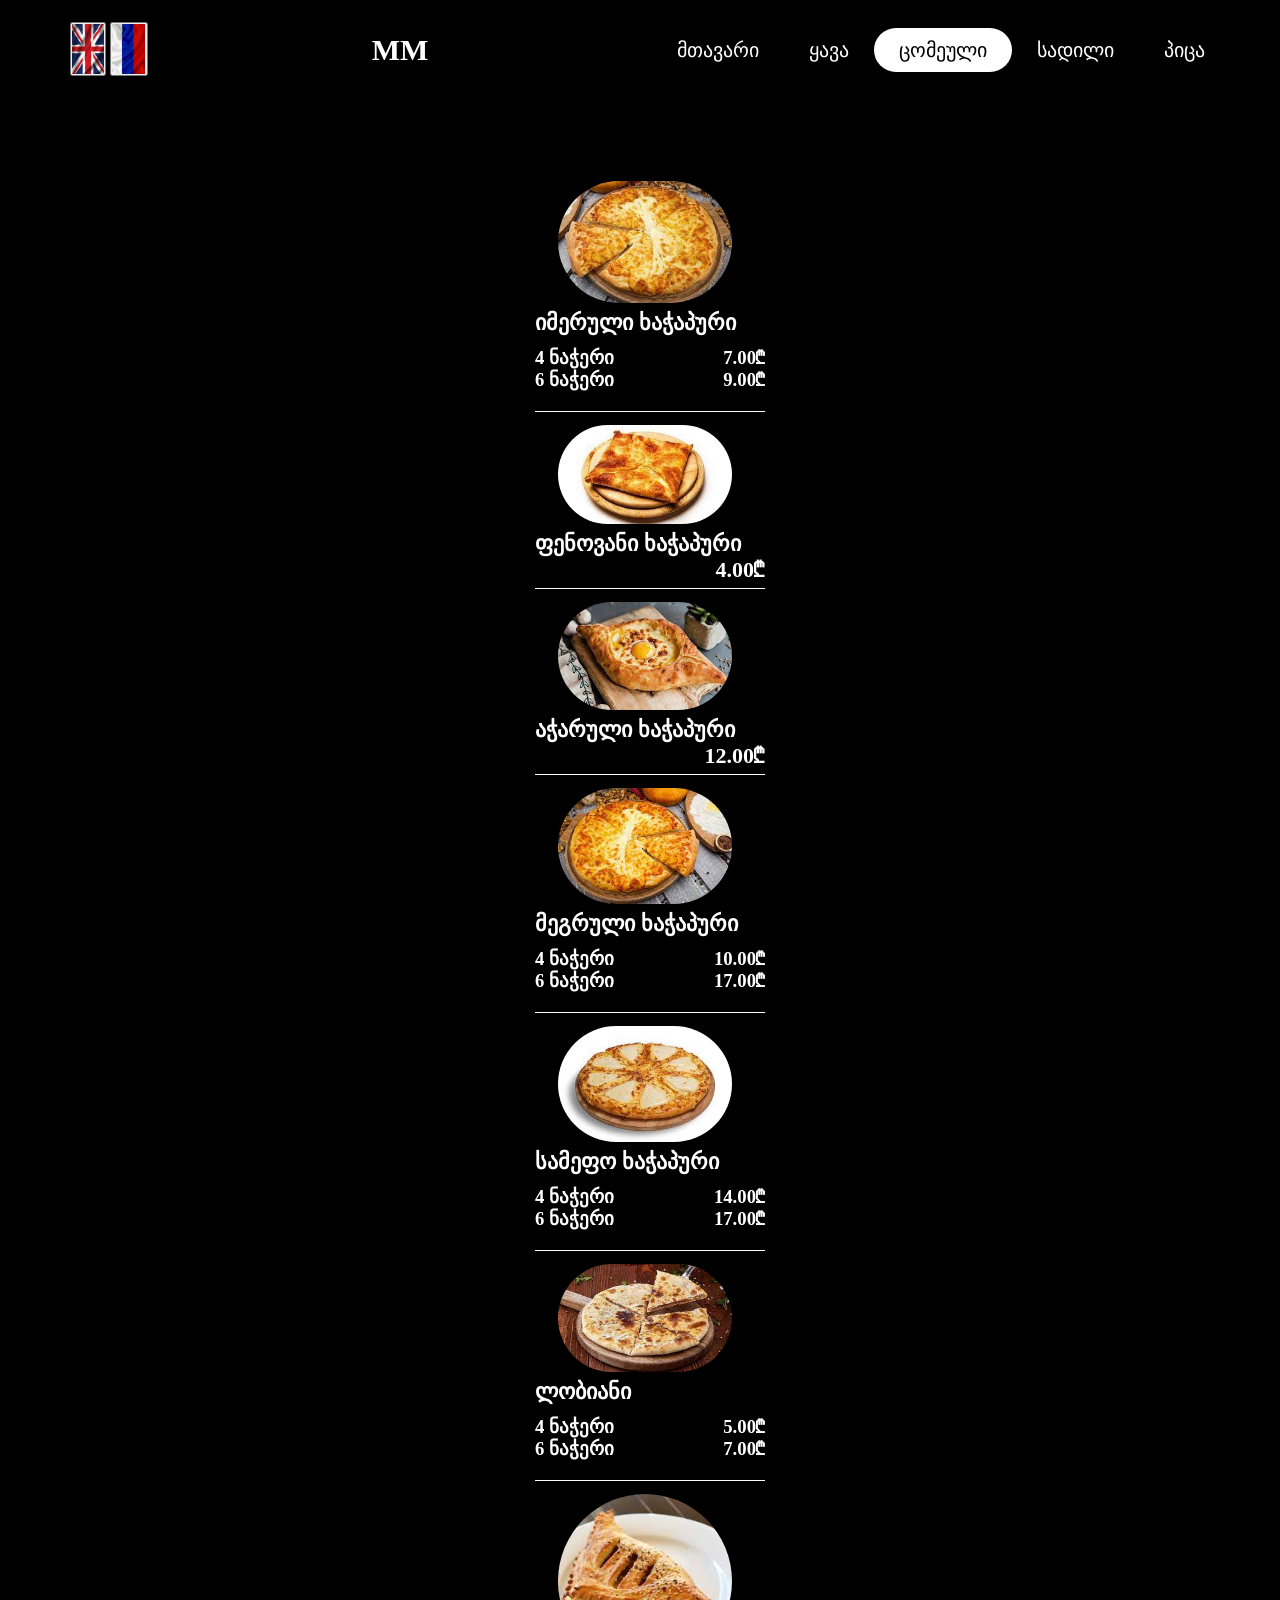
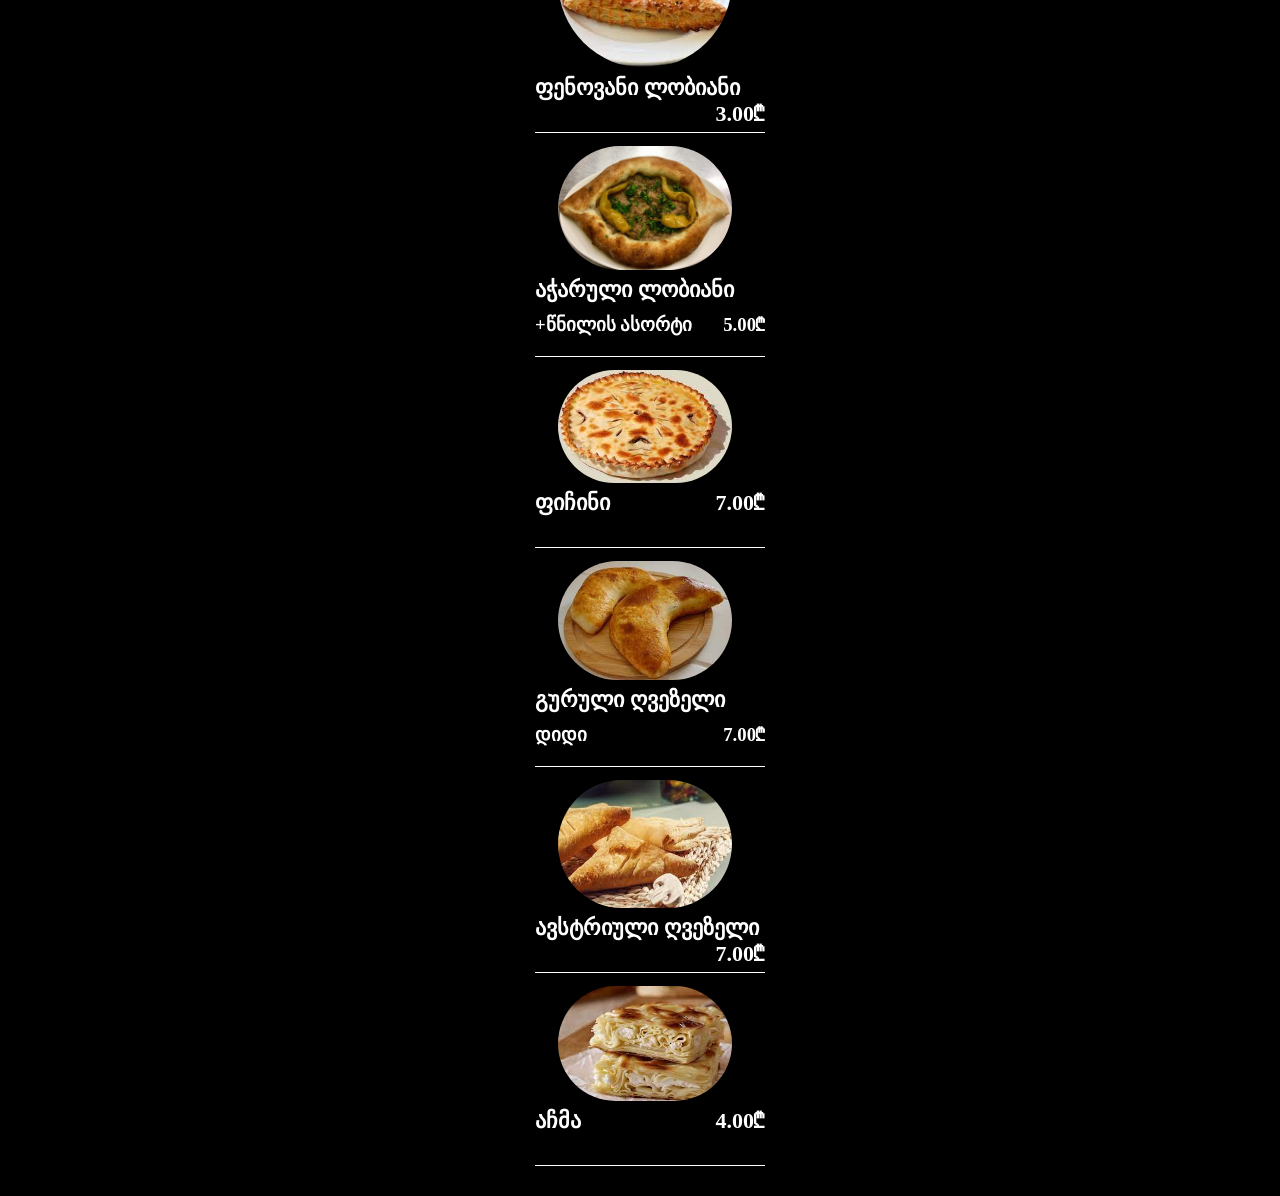
<file: comeuli.html>
<!DOCTYPE html>
<html lang="en">
<head>
    <meta charset="UTF-8">
    <meta http-equiv="X-UA-Compatible" content="IE=edge">
    <meta name="viewport" content="width=device-width, initial-scale=1.0">
    <title>MM</title>
    <link rel="stylesheet" href="styles.css" >

</head>
<body>
    <header>
        <div class="inglisuri">
            <a href="form.html">
                <button>
                <div class="inglisuri-image">
                <img src="british.jpg" alt="">
                </div>
                </button>
            </a>
            <a href="russian.html">
                <button>
                <div class="russian-image">
                <img src="russian.jpg" alt="">
                </div>
                </button>
            </a>
        </div>
        <div class="logo">MM</div>
        <div class="hamburger">
            <div class="line"></div>
            <div class="line"></div>
            <div class="line"></div>
        </div>

        <nav class="nav-bar">
            <ul>
                <li>
                     <a href="index.html" >მთავარი</a>
                </li>
                <div class="yava">
                <li>
                     <a href="yava.html">ყავა</a>
                </li>
                </div>
                <div class="comeuli">
                <li>
                     <a href="comeuli.html" class="active">ცომეული</a>
                </li>
                </div>
                <div class="wvniani">
                <li>
                     <a href="sadili.html">სადილი</a>
                </li>
                </div>
                <li>
                     <a href="pica.html">პიცა</a>
                </li>
            </ul>
        </nav>
    </header>
    <script>
        hamburger = document.querySelector(".hamburger");
        hamburger.onclick = function() {
            navBar = document.querySelector(".nav-bar");
            navBar.classList.toggle("active");
        }
    </script>
    <div class="background">
        
    <div class="menu">
        <div id="yava" class="yava">
        <div class="h1"><center><h1>ცომეული</h1></center></div>
        <div class="single-menu">
            <img src="xawapuri.jpg" alt="">
            <div class="menu-content">
            <h4>იმერული ხაჭაპური</h4>
            <h3>4 ნაჭერი<span>7.00₾</span></h3>
            <h3>6 ნაჭერი<span>9.00₾</span></h3>
            </div>
        </div> 
        <div class="single-menu">
            <img src="fenovani.jpg" alt="">
            <div class="menu-content">
            <h4>ფენოვანი ხაჭაპური<span>4.00₾</span></h4>
            </div>
        </div>
        <div class="single-menu">
            <img src="awaruli xawapuri.jpg" alt="">
            <div class="menu-content">
            <h4>აჭარული ხაჭაპური<span>12.00₾</span></h4>
            </div>
        </div>
        <div class="single-menu">
            <img src="megruli.jpg" alt="">
            <div class="menu-content">
            <h4>მეგრული ხაჭაპური</h4>
            <h3>4 ნაჭერი<span>10.00₾</span></h3>
            <h3>6 ნაჭერი<span>17.00₾</span></h3>
            </div>
        </div> 
        <div class="single-menu">
            <img src="samefo.jpg" alt="">
            <div class="menu-content">
            <h4>სამეფო ხაჭაპური</h4>
            <h3>4 ნაჭერი<span>14.00₾</span></h3>
            <h3>6 ნაჭერი<span>17.00₾</span></h3>
            </div>
        </div>
        <div class="single-menu">
            <img src="lobiani.jpg" alt="">
            <div class="menu-content">
            <h4>ლობიანი</h4>
            <h3>4 ნაჭერი<span>5.00₾</span></h3>
            <h3>6 ნაჭერი<span>7.00₾</span></h3>
            </div>
        </div>
        <div class="single-menu">
            <img src="fenovani lobiani.jpg" alt="">
            <div class="menu-content">
            <h4>ფენოვანი ლობიანი<span>3.00₾</span></h4>
            </div>
        </div>
        <div class="single-menu">
            <img src="awaruli lobiani.jpg" alt="">
            <div class="menu-content">
            <h4>აჭარული ლობიანი<span></span></h4>
            <h3>+წნილის ასორტი<span>5.00₾</span></h3>
            </div>
        </div>
        <div class="single-menu">
            <img src="fichini.jpg" alt="">
            <div class="menu-content">
            <h4>ფიჩინი<span>7.00₾</span></h4>
            </div>
        </div>
        <div class="single-menu">
            <img src="guruli.jpg" alt="">
            <div class="menu-content">
            <h4>გურული ღვეზელი<span></span></h4>
            <h3>დიდი<span>7.00₾</span></h3>
            </div>
        </div>
        <div class="single-menu">
            <img src="avstriuli.jpg" alt="">
            <div class="menu-content">
            <h4>ავსტრიული ღვეზელი<span>7.00₾</span></h4>
            </div>
        </div>
        <div class="single-menu">
            <img src="achma.jpg" alt="">
            <div class="menu-content">
            <h4>აჩმა<span>4.00₾</span></h4>
            </div>
        </div>
    </div>
    </div>       
</body>
</html>
</file>
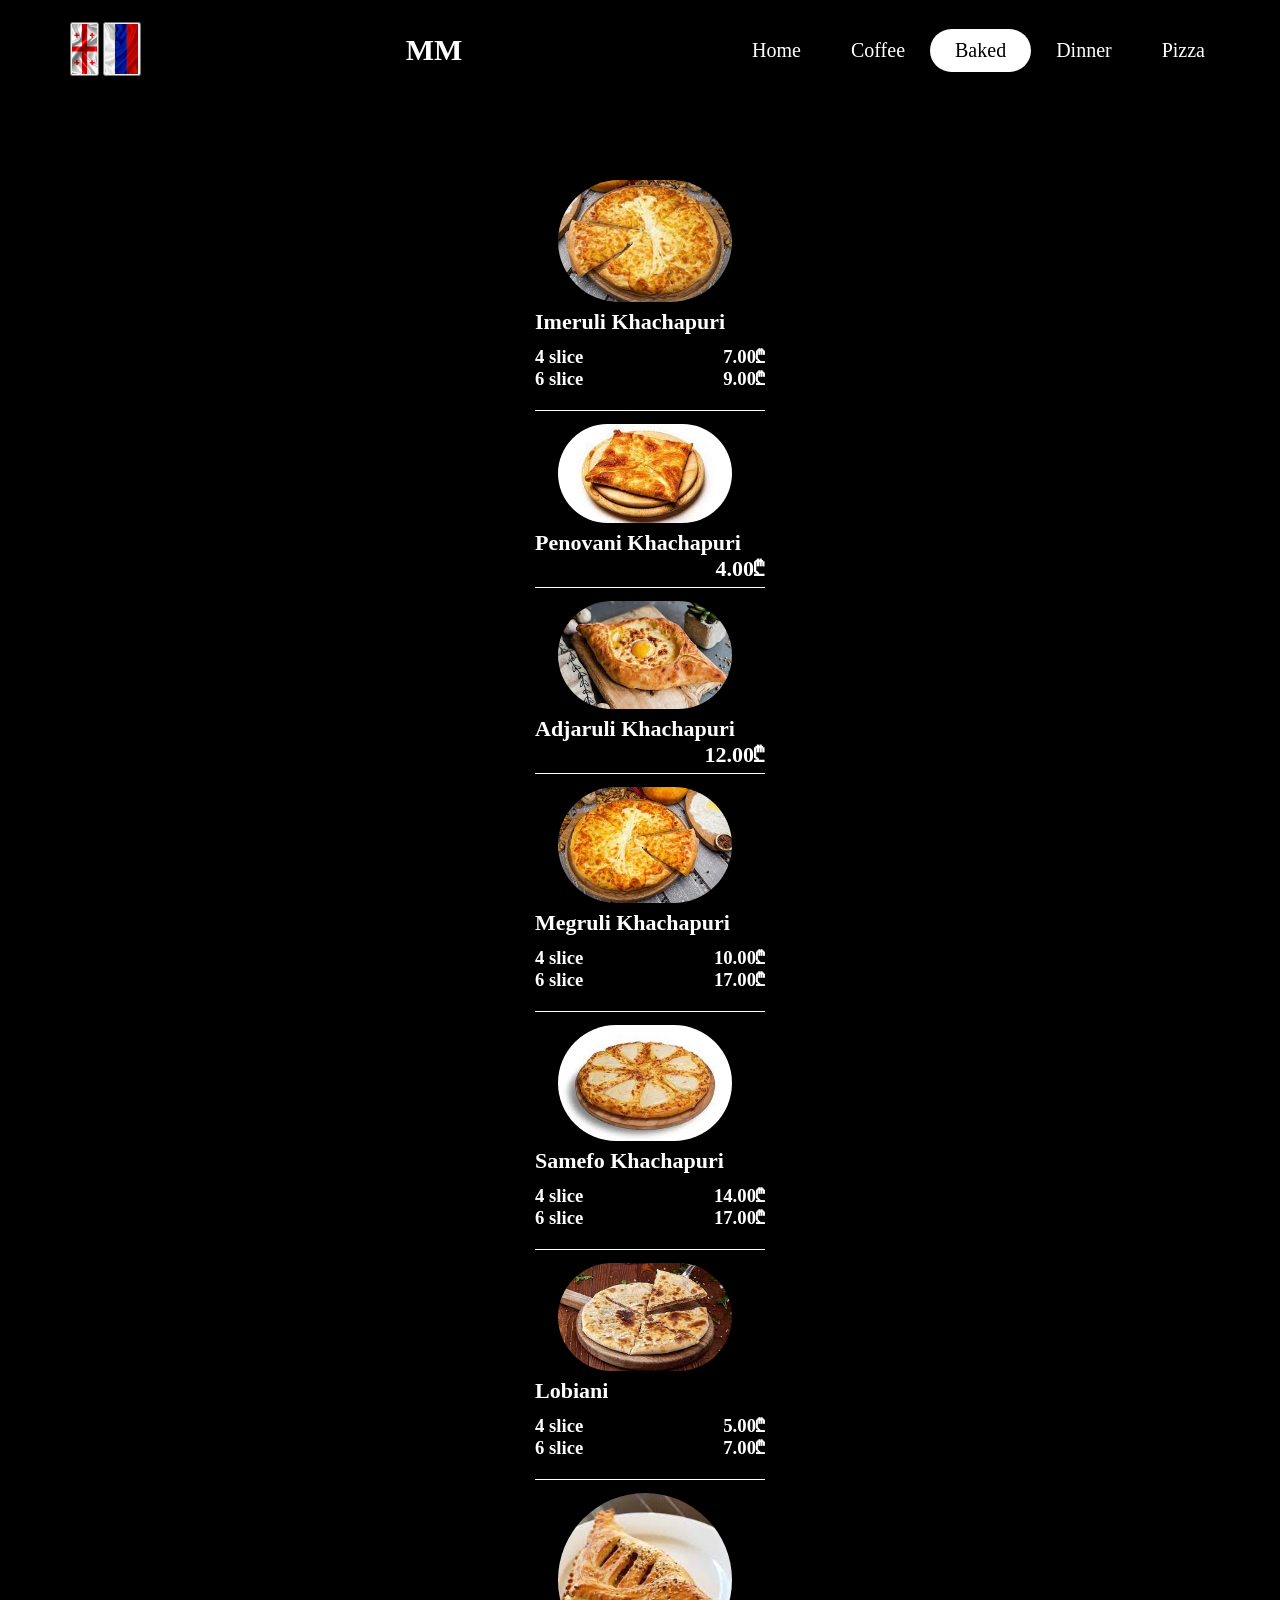
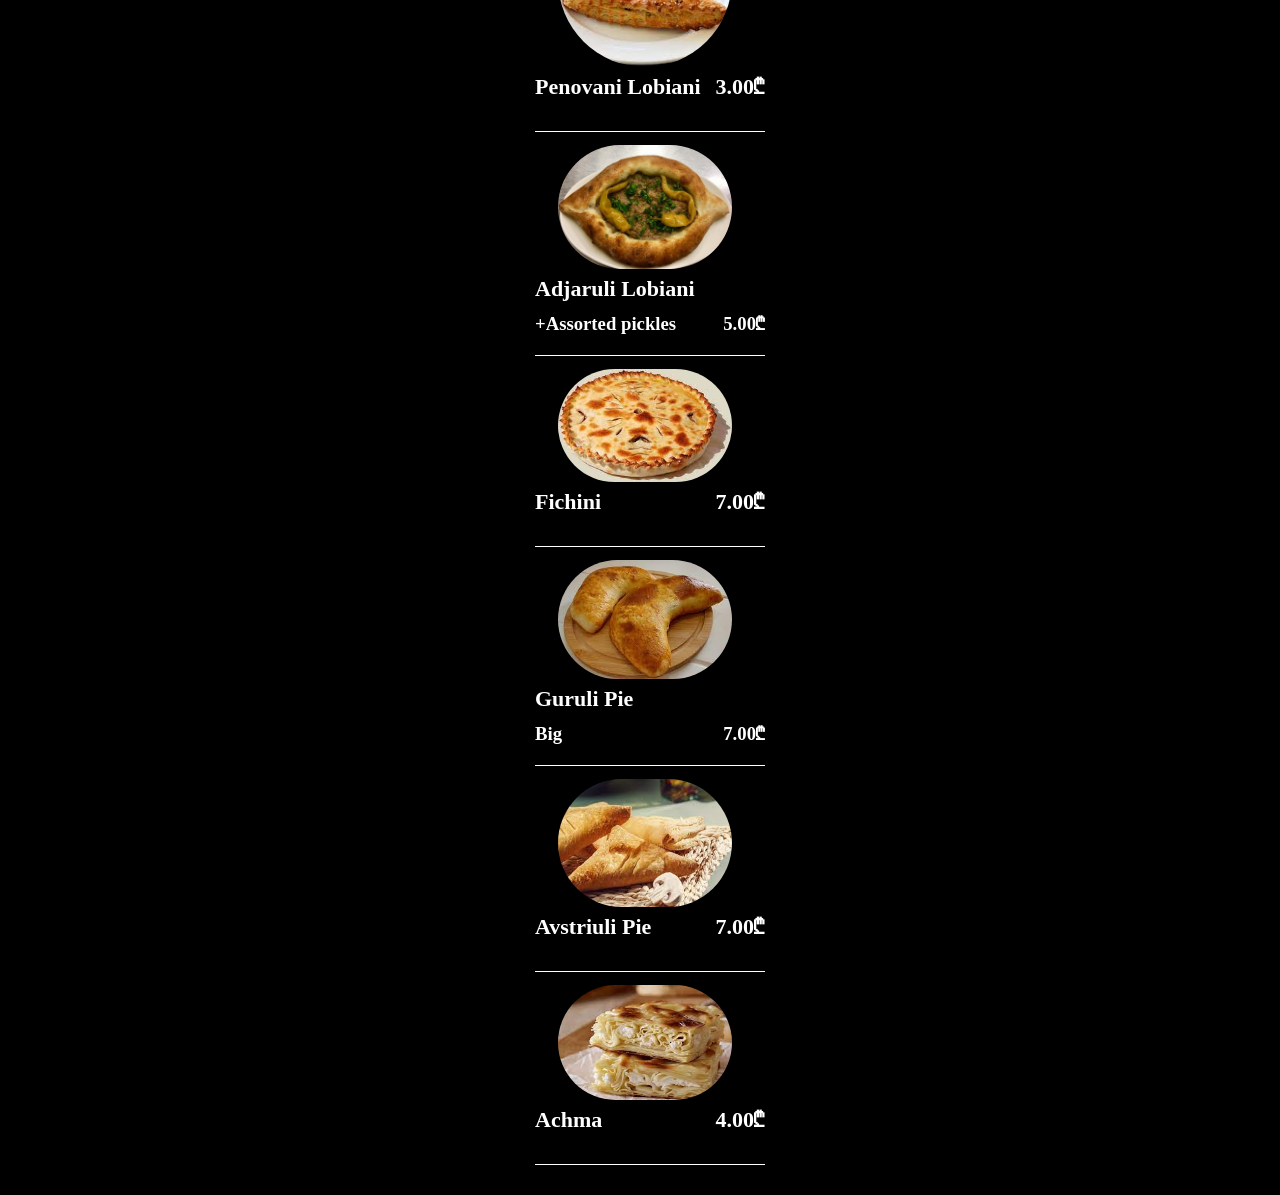
<file: comeuliform.html>
<!DOCTYPE html>
<html lang="en">
<head>
    <meta charset="UTF-8">
    <meta http-equiv="X-UA-Compatible" content="IE=edge">
    <meta name="viewport" content="width=device-width, initial-scale=1.0">
    <title>MM</title>
    <link rel="stylesheet" href="styles.css" >

</head>
<body>
    <header>
        <div class="inglisuri">
            <a href="index.html">
                <button>
                <div class="back-image">
                <img src="saqartvelo.jpg" alt="">
                </div>
                </button>
            </a>
            <a href="russian.html">
                <button>
                <div class="russian-image">
                <img src="russian.jpg" alt="">
                </div>
                </button>
            </a>
        </div>
        <div class="logo">MM</div>
        <div class="hamburger">
            <div class="line"></div>
            <div class="line"></div>
            <div class="line"></div>
        </div>

        <nav class="nav-bar">
            <ul>
                <li>
                     <a href="form.html" >Home</a>
                </li>
                <li>
                     <a href="yavaform.html">Coffee</a>
                </li>
                <li>
                     <a href="comeuliform.html" class="active">Baked</a>
                </li>
                <li>
                     <a href="sadiliform.html">Dinner</a>
                </li>
                <li>
                     <a href="pizzaform.html">Pizza</a>
                </li>
            </ul>
        </nav>
    </header>
    <script>
        hamburger = document.querySelector(".hamburger");
        hamburger.onclick = function() {
            navBar = document.querySelector(".nav-bar");
            navBar.classList.toggle("active");
        }
    </script>
    <div class="background">
        
    <div class="menu">
        <div id="yava" class="yava">
        <div class="h1"><center><h1>Baked</h1></center></div>
        <div class="single-menu">
            <img src="xawapuri.jpg" alt="">
            <div class="menu-content">
            <h4>Imeruli khachapuri</h4>
            <h3>4 slice<span>7.00₾</span></h3>
            <h3>6 slice<span>9.00₾</span></h3>
            </div>
        </div> 
        <div class="single-menu">
            <img src="fenovani.jpg" alt="">
            <div class="menu-content">
            <h4>Penovani khachapuri<span>4.00₾</span></h4>
            </div>
        </div>
        <div class="single-menu">
            <img src="awaruli xawapuri.jpg" alt="">
            <div class="menu-content">
            <h4>Adjaruli khachapuri<span>12.00₾</span></h4>
            </div>
        </div>
        <div class="single-menu">
            <img src="megruli.jpg" alt="">
            <div class="menu-content">
            <h4>Megruli khachapuri</h4>
            <h3>4 slice<span>10.00₾</span></h3>
            <h3>6 slice<span>17.00₾</span></h3>
            </div>
        </div> 
        <div class="single-menu">
            <img src="samefo.jpg" alt="">
            <div class="menu-content">
            <h4>Samefo khachapuri</h4>
            <h3>4 slice<span>14.00₾</span></h3>
            <h3>6 slice<span>17.00₾</span></h3>
            </div>
        </div>
        <div class="single-menu">
            <img src="lobiani.jpg" alt="">
            <div class="menu-content">
            <h4>Lobiani</h4>
            <h3>4 slice<span>5.00₾</span></h3>
            <h3>6 slice<span>7.00₾</span></h3>
            </div>
        </div>
        <div class="single-menu">
            <img src="fenovani lobiani.jpg" alt="">
            <div class="menu-content">
            <h4>Penovani lobiani<span>3.00₾</span></h4>
            </div>
        </div>
        <div class="single-menu">
            <img src="awaruli lobiani.jpg" alt="">
            <div class="menu-content">
            <h4>Adjaruli lobiani<span></span></h4>
            <h3>+Assorted pickles<span>5.00₾</span></h3>
            </div>
        </div>
        <div class="single-menu">
            <img src="fichini.jpg" alt="">
            <div class="menu-content">
            <h4>Fichini<span>7.00₾</span></h4>
            </div>
        </div>
        <div class="single-menu">
            <img src="guruli.jpg" alt="">
            <div class="menu-content">
            <h4>Guruli pie<span></span></h4>
            <h3>Big<span>7.00₾</span></h3>
            </div>
        </div>
        <div class="single-menu">
            <img src="avstriuli.jpg" alt="">
            <div class="menu-content">
            <h4>Avstriuli pie<span>7.00₾</span></h4>
            </div>
        </div>
        <div class="single-menu">
            <img src="achma.jpg" alt="">
            <div class="menu-content">
            <h4>Achma<span>4.00₾</span></h4>
            </div>
        </div>
    </div>
    </div>       
</body>
</html>
</file>
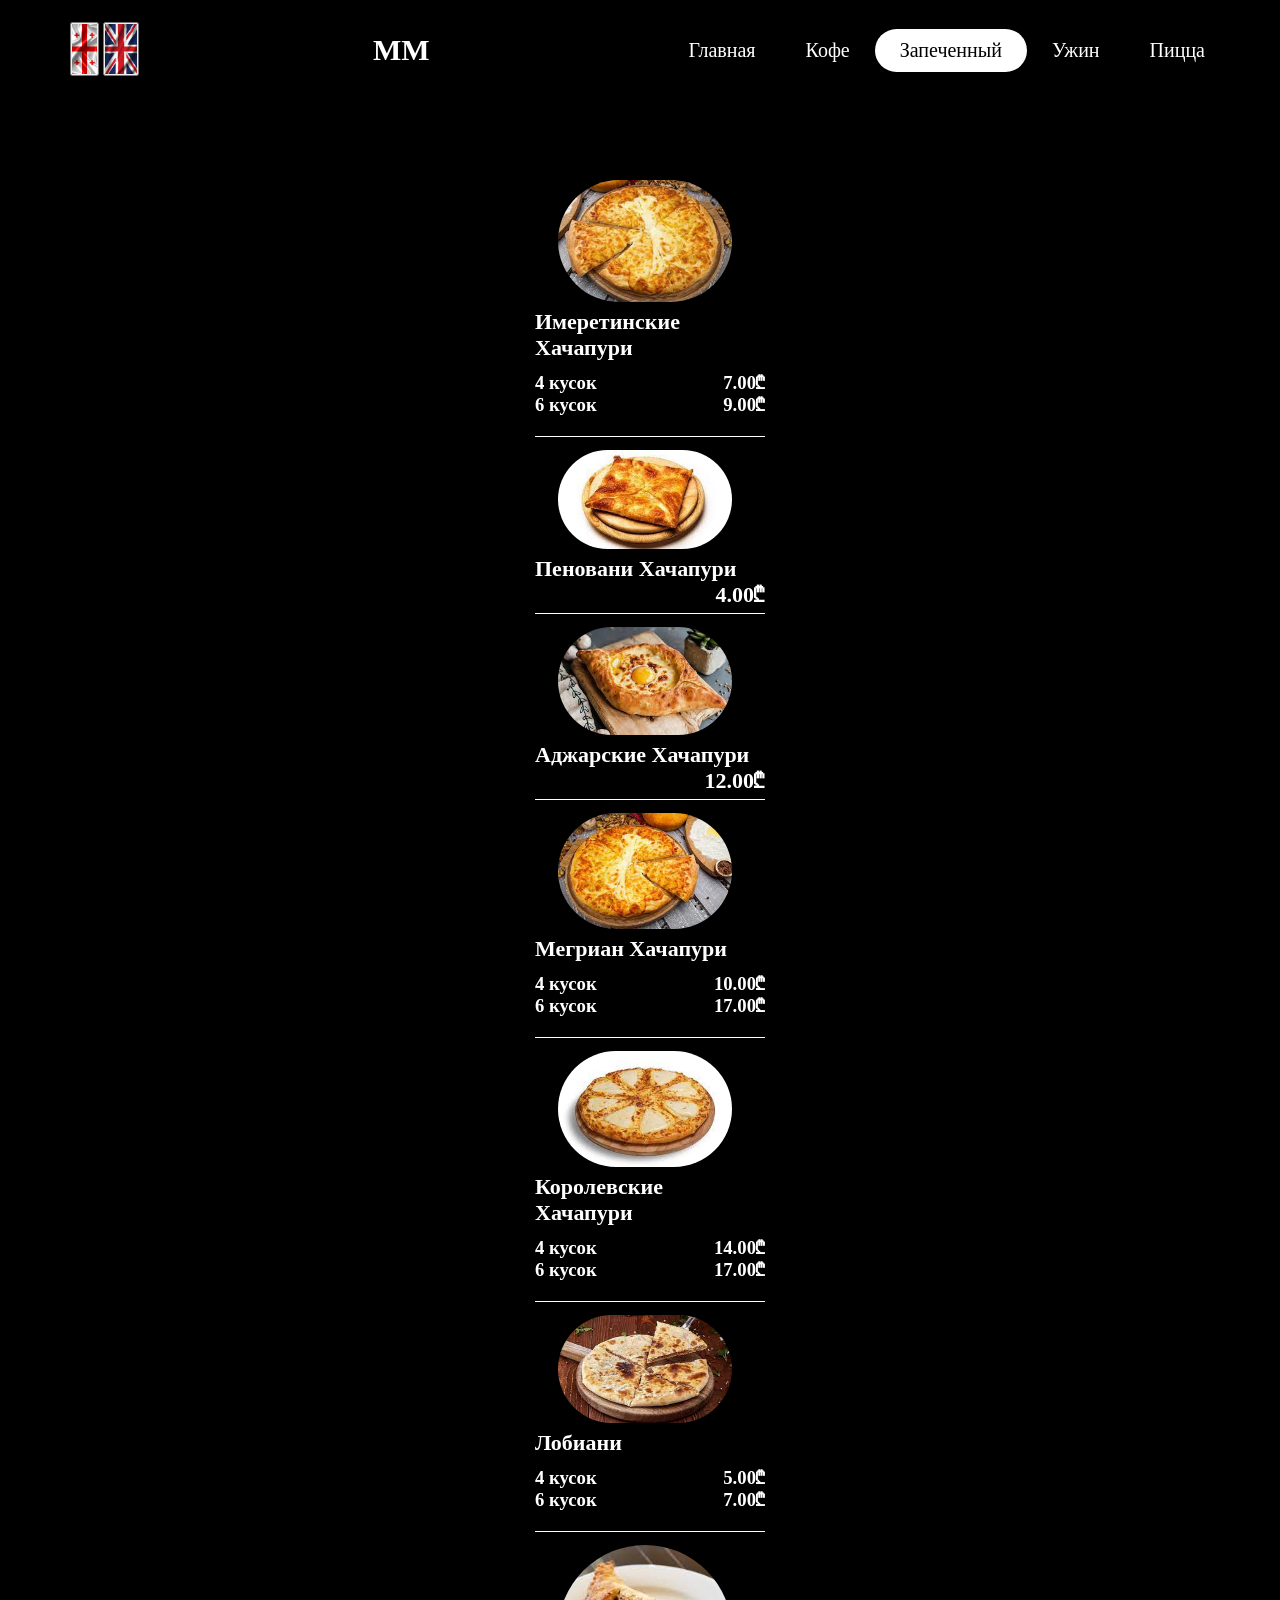
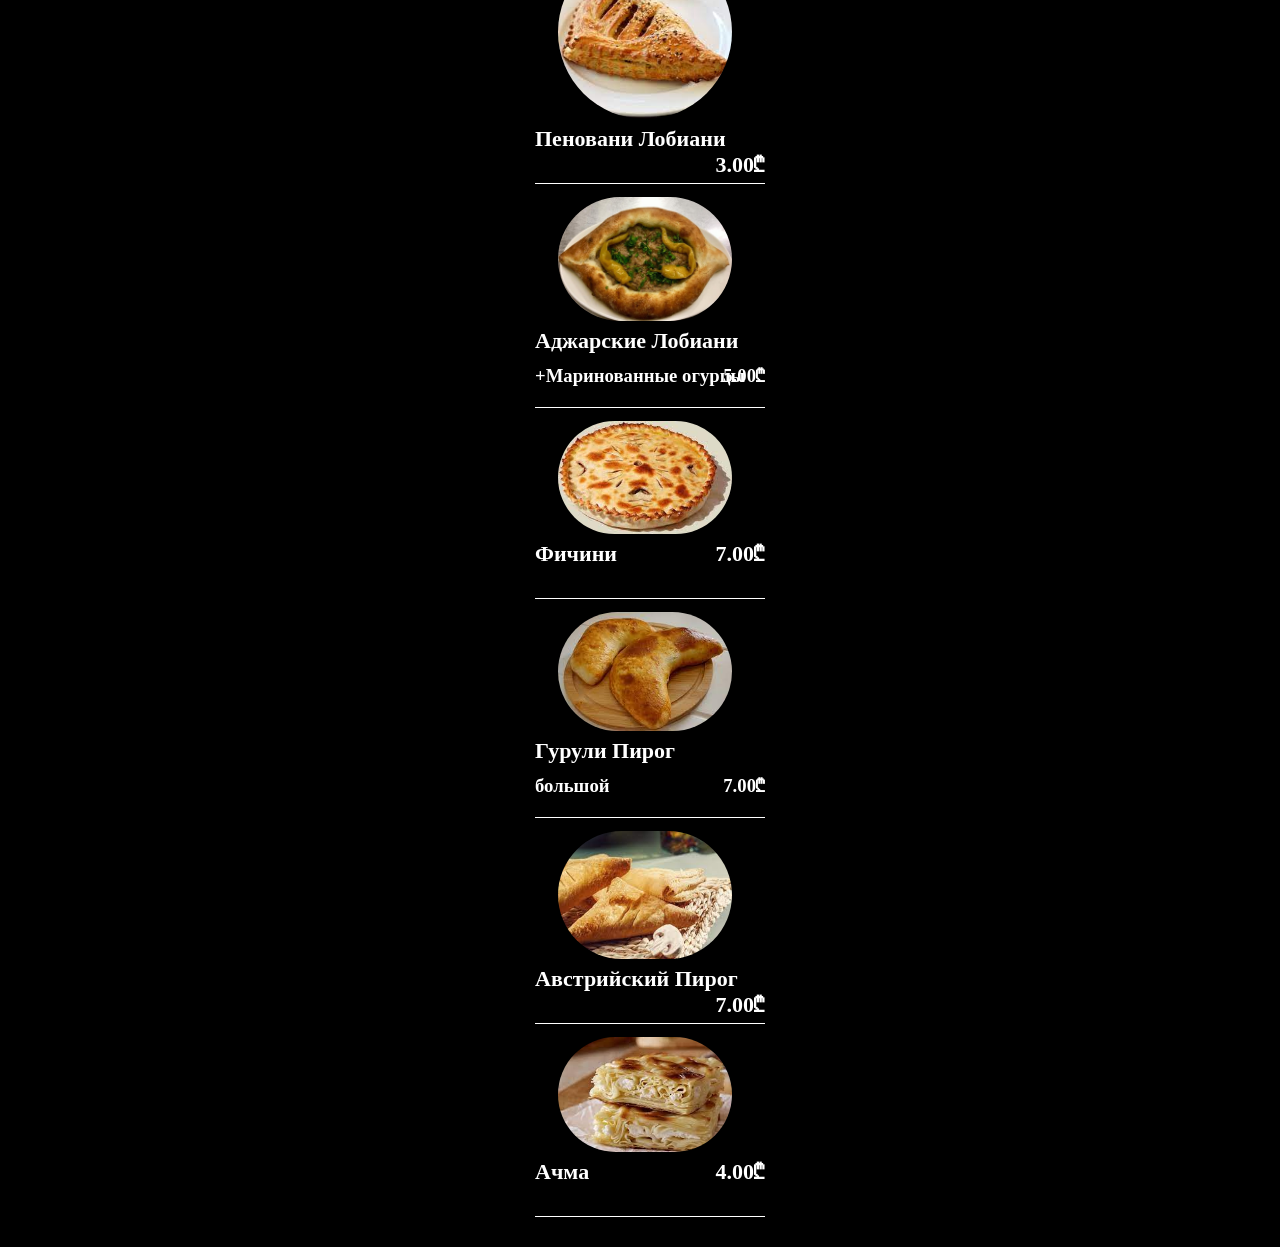
<file: comeulirusian.html>
<!DOCTYPE html>
<html lang="en">
<head>
    <meta charset="UTF-8">
    <meta http-equiv="X-UA-Compatible" content="IE=edge">
    <meta name="viewport" content="width=device-width, initial-scale=1.0">
    <title>MM</title>
    <link rel="stylesheet" href="styles.css" >

</head>
<body>
    <header>
        <div class="inglisuri">
            <a href="index.html">
                <button>
                <div class="back-image">
                <img src="saqartvelo.jpg" alt="">
                </div>
                </button>
            </a>
            <a href="form.html">
                <button>
                <div class="inglisuri-image">
                <img src="british.jpg" alt="">
                </div>
                </button>
            </a>
        </div>
        <div class="logo">MM</div>
        <div class="hamburger">
            <div class="line"></div>
            <div class="line"></div>
            <div class="line"></div>
        </div>

        <nav class="nav-bar">
            <ul>
                <li>
                     <a href="russian.html" >Главная</a>
                </li>
                <li>
                     <a href="yavarusian.html">Кофе</a>
                </li>
                <li>
                     <a href="comeulirusian.html" class="active">Запеченный</a>
                </li>
                <li>
                     <a href="sadilirusian.html">Ужин</a>
                </li>
                <li>
                     <a href="picarussian.html">Пицца</a>
                </li>
            </ul>
        </nav>
    </header>
    <script>
        hamburger = document.querySelector(".hamburger");
        hamburger.onclick = function() {
            navBar = document.querySelector(".nav-bar");
            navBar.classList.toggle("active");
        }
    </script>
    <div class="background">
        
    <div class="menu">
        <div id="yava" class="yava">
        <div class="h1"><center><h1>Запеченный</h1></center></div>
        <div class="single-menu">
            <img src="xawapuri.jpg" alt="">
            <div class="menu-content">
            <h4>Имеретинские хачапури</h4>
            <h3>4 кусок<span>7.00₾</span></h3>
            <h3>6 кусок<span>9.00₾</span></h3>
            </div>
        </div> 
        <div class="single-menu">
            <img src="fenovani.jpg" alt="">
            <div class="menu-content">
            <h4>Пеновани хачапури<span>4.00₾</span></h4>
            </div>
        </div>
        <div class="single-menu">
            <img src="awaruli xawapuri.jpg" alt="">
            <div class="menu-content">
            <h4>Аджарские Хачапури<span>12.00₾</span></h4>
            </div>
        </div>
        <div class="single-menu">
            <img src="megruli.jpg" alt="">
            <div class="menu-content">
            <h4>Мегриан Хачапури</h4>
            <h3>4 кусок<span>10.00₾</span></h3>
            <h3>6 кусок<span>17.00₾</span></h3>
            </div>
        </div> 
        <div class="single-menu">
            <img src="samefo.jpg" alt="">
            <div class="menu-content">
            <h4>Королевские хачапури</h4>
            <h3>4 кусок<span>14.00₾</span></h3>
            <h3>6 кусок<span>17.00₾</span></h3>
            </div>
        </div>
        <div class="single-menu">
            <img src="lobiani.jpg" alt="">
            <div class="menu-content">
            <h4>Лобиани</h4>
            <h3>4 кусок<span>5.00₾</span></h3>
            <h3>6 кусок<span>7.00₾</span></h3>
            </div>
        </div>
        <div class="single-menu">
            <img src="fenovani lobiani.jpg" alt="">
            <div class="menu-content">
            <h4>Пеновани лобиани<span>3.00₾</span></h4>
            </div>
        </div>
        <div class="single-menu">
            <img src="awaruli lobiani.jpg" alt="">
            <div class="menu-content">
            <h4>Аджарские лобиани<span></span></h4>
            <h3>+Маринованные огурцы<span>5.00₾</span></h3>
            </div>
        </div>
        <div class="single-menu">
            <img src="fichini.jpg" alt="">
            <div class="menu-content">
            <h4>Фичини<span>7.00₾</span></h4>
            </div>
        </div>
        <div class="single-menu">
            <img src="guruli.jpg" alt="">
            <div class="menu-content">
            <h4>Гурули пирог<span></span></h4>
            <h3>большой<span>7.00₾</span></h3>
            </div>
        </div>
        <div class="single-menu">
            <img src="avstriuli.jpg" alt="">
            <div class="menu-content">
            <h4>Австрийский пирог<span>7.00₾</span></h4>
            </div>
        </div>
        <div class="single-menu">
            <img src="achma.jpg" alt="">
            <div class="menu-content">
            <h4>Ачма<span>4.00₾</span></h4>
            </div>
        </div>
    </div>
    </div>       
</body>
</html>
</file>
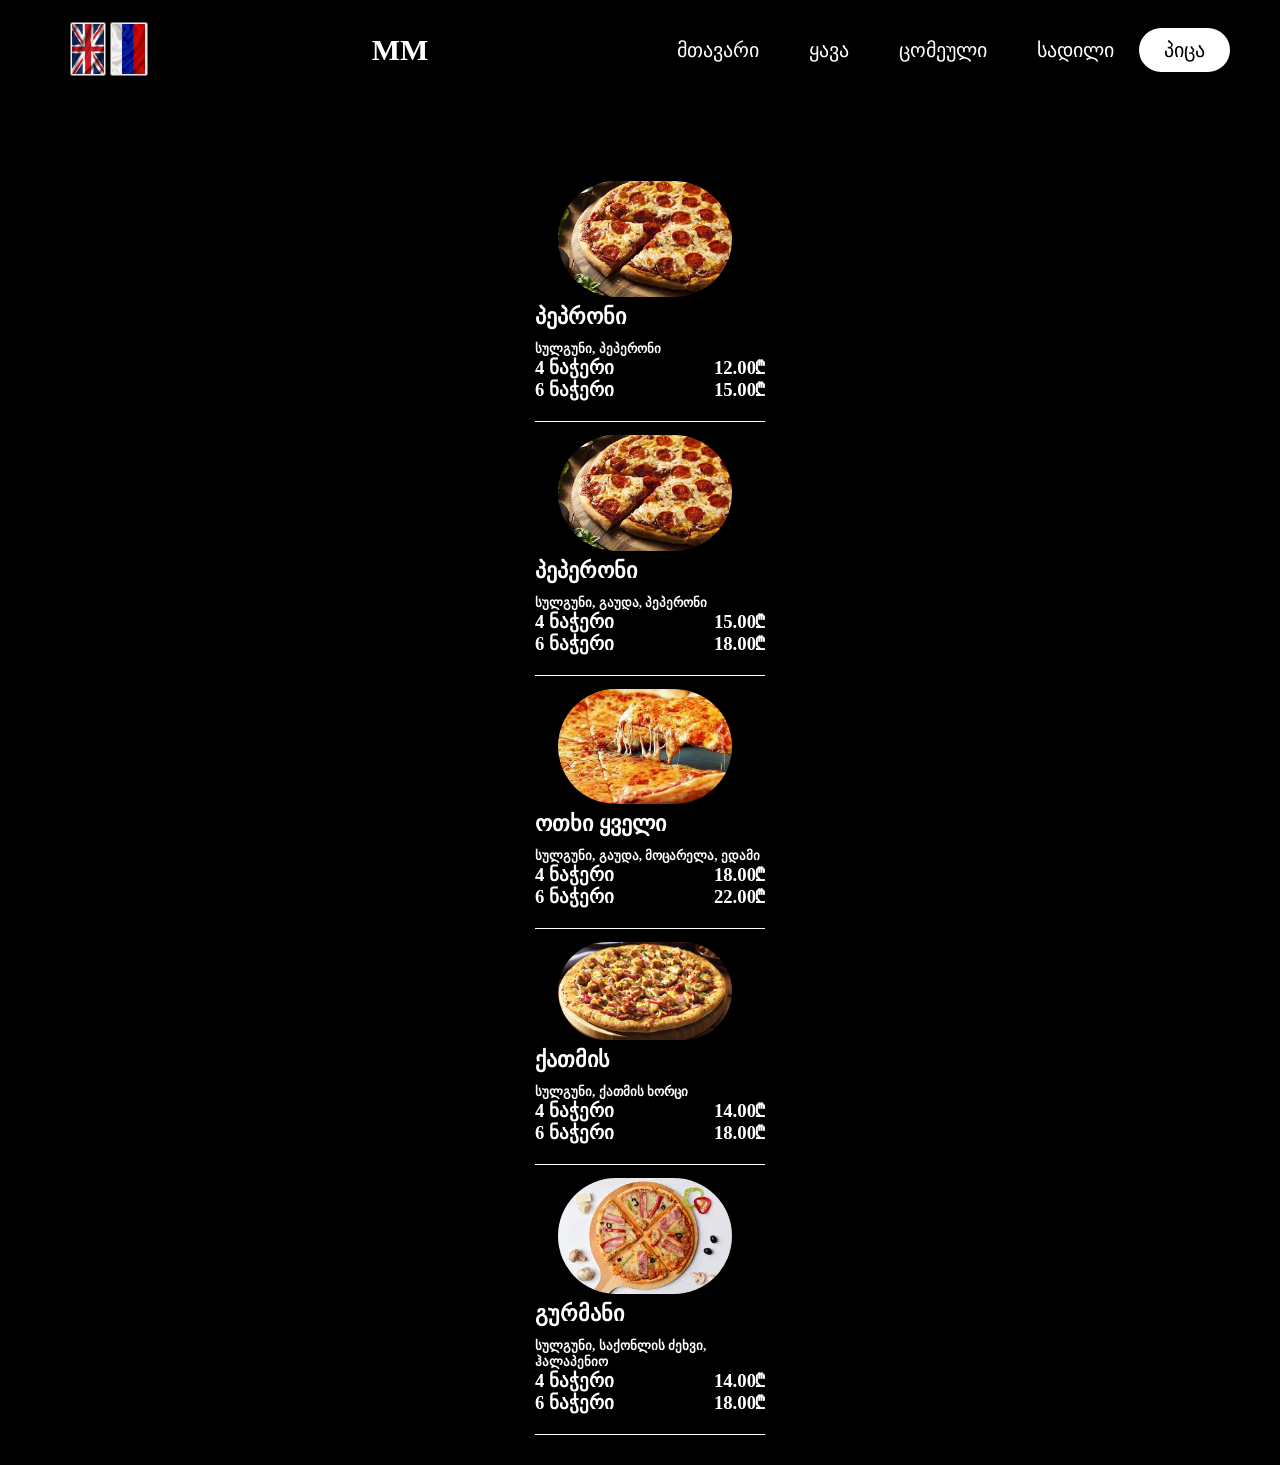
<file: pica.html>
<!DOCTYPE html>
<html lang="en">
<head>
    <meta charset="UTF-8">
    <meta http-equiv="X-UA-Compatible" content="IE=edge">
    <meta name="viewport" content="width=device-width, initial-scale=1.0">
    <title>MM</title>
    <link rel="stylesheet" href="styles.css" >

</head>
<body>
    <header>
        <div class="inglisuri">
            <a href="form.html">
                <button>
                <div class="inglisuri-image">
                <img src="british.jpg" alt="">
                </div>
                </button>
            </a>
            <a href="russian.html">
                <button>
                <div class="russian-image">
                <img src="russian.jpg" alt="">
                </div>
                </button>
            </a>
        </div>
        <div class="logo">MM</div>
        <div class="hamburger">
            <div class="line"></div>
            <div class="line"></div>
            <div class="line"></div>
        </div>

        <nav class="nav-bar">
            <ul>
                <li>
                     <a href="index.html" >მთავარი</a>
                </li>
                <li>
                     <a href="yava.html" >ყავა</a>
                </li>
                <li>
                     <a href="comeuli.html">ცომეული</a>
                </li>
                <li>
                     <a href="sadili.html">სადილი</a>
                <li>
                     <a href="pica.html" class="active">პიცა</a>
                </li>
            </ul>
        </nav>
    </header>
    <script>
        hamburger = document.querySelector(".hamburger");
        hamburger.onclick = function() {
            navBar = document.querySelector(".nav-bar");
            navBar.classList.toggle("active");
        }
    </script>
    <div class="background">
        
    <div class="menu">
        <div id="yava" class="yava">
        <div class="h1"><center><h1>პიცა</h1></center></div>
        <div class="single-menu">
            <img src="pica.jpg" alt="">
            <div class="menu-content">
            <h4>პეპრონი<span></span></h4>
            <h5>სულგუნი, პეპერონი</h5>
            <h3>4 ნაჭერი<span>12.00₾</span></h3>
            <h3>6 ნაჭერი<span>15.00₾</span></h3>
            </div>
        </div>  
        
        <div class="single-menu">
            <img src="pica.jpg" alt="">
            <div class="menu-content">
            <h4>პეპერონი<span></span></h4>
            <h5>სულგუნი, გაუდა, პეპერონი</h5>
            <h3>4 ნაჭერი<span>15.00₾</span></h3>
            <h3>6 ნაჭერი<span>18.00₾</span></h3>
            </div>
        </div>
        <div class="single-menu">
            <img src="otxi yveli.jpg" alt="">
            <div class="menu-content">
            <h4>ოთხი ყველი<span></span></h4>
            <h5>სულგუნი, გაუდა, მოცარელა, ედამი</h5>
            <h3>4 ნაჭერი<span>18.00₾</span></h3>
            <h3>6 ნაჭერი<span>22.00₾</span></h3>
            </div>
        </div>
        <div class="single-menu">
            <img src="qatmis.jpg" alt="">
            <div class="menu-content">
            <h4>ქათმის<span></span></h4>
            <h5>სულგუნი, ქათმის ხორცი</h5>
            <h3>4 ნაჭერი<span>14.00₾</span></h3>
            <h3>6 ნაჭერი<span>18.00₾</span></h3>
            </div>
        </div>
        <div class="single-menu">
            <img src="gurmani.jpg" alt="">
            <div class="menu-content">
            <h4>გურმანი<span></span></h4>
            <h5>სულგუნი, საქონლის ძეხვი, ჰალაპენიო</h5>
            <h3>4 ნაჭერი<span>14.00₾</span></h3>
            <h3>6 ნაჭერი<span>18.00₾</span></h3>
            </div>
        </div> 
        </div>
    </div>
    </div>       
</body>
</html>
</file>
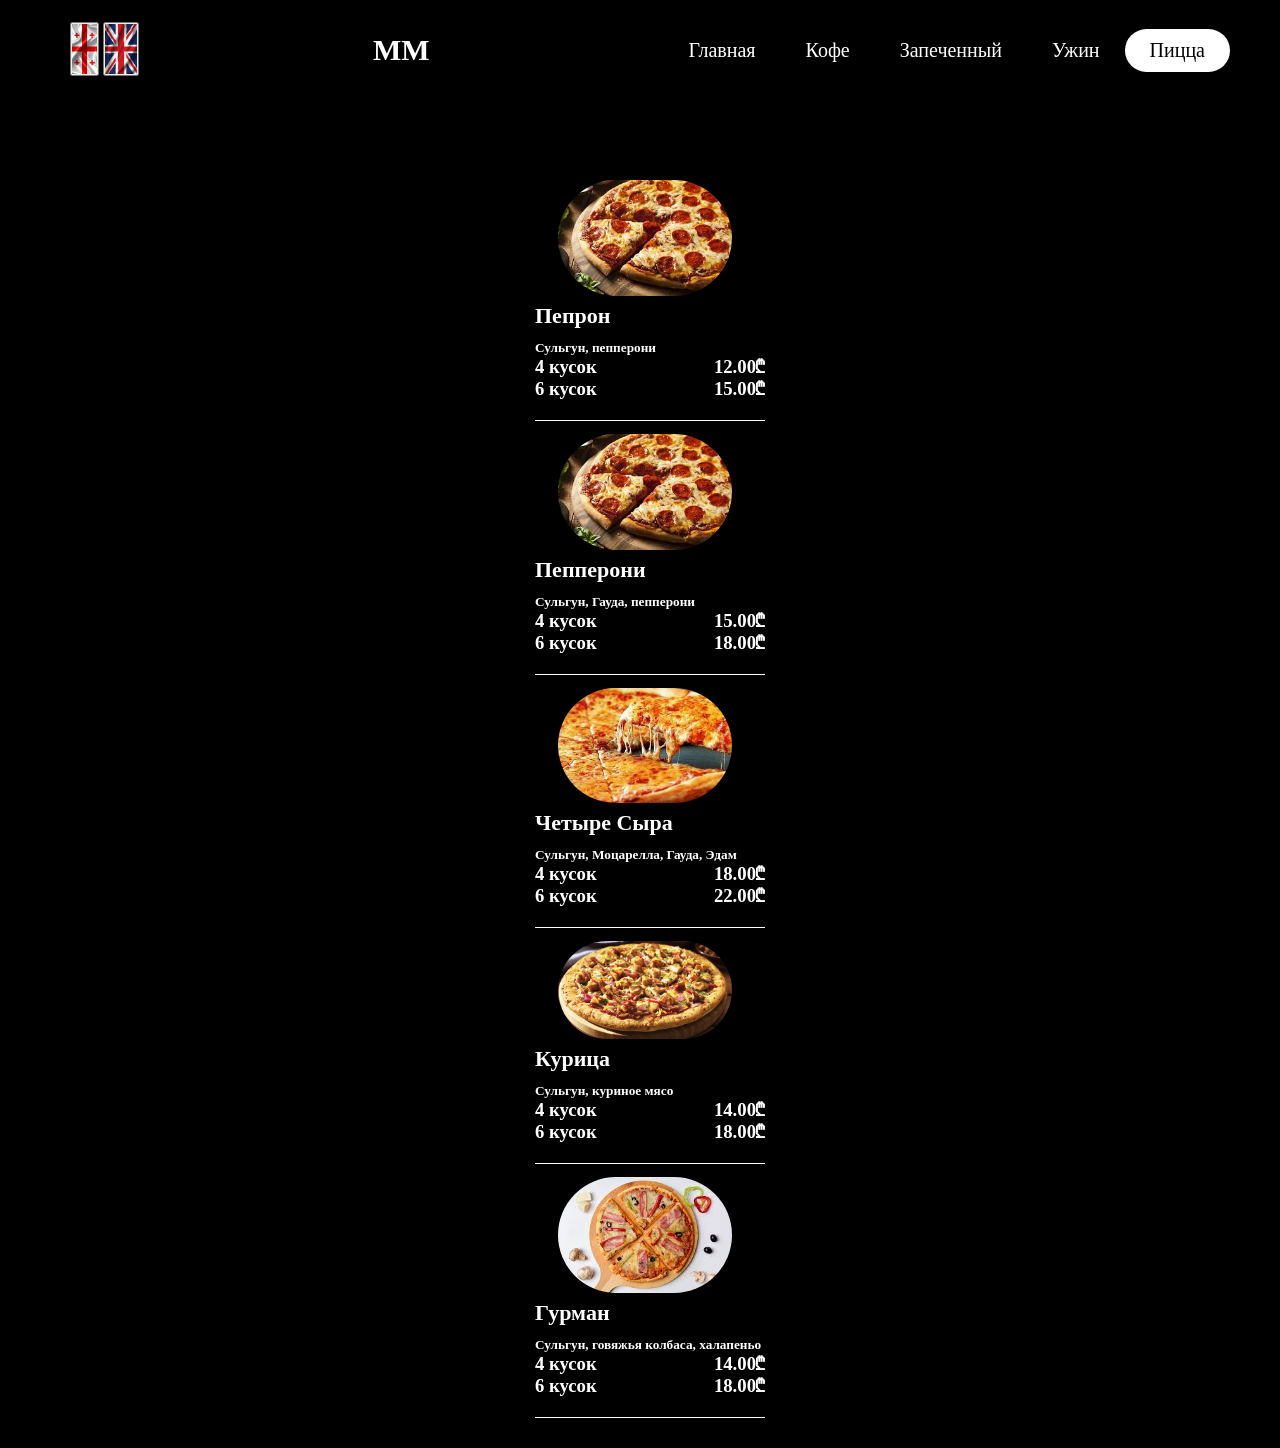
<file: picarussian.html>
<!DOCTYPE html>
<html lang="en">
<head>
    <meta charset="UTF-8">
    <meta http-equiv="X-UA-Compatible" content="IE=edge">
    <meta name="viewport" content="width=device-width, initial-scale=1.0">
    <title>MM</title>
    <link rel="stylesheet" href="styles.css" >

</head>
<body>
    <header>
        <div class="inglisuri">
            <a href="index.html">
                <button>
                <div class="back-image">
                <img src="saqartvelo.jpg" alt="">
                </div>
                </button>
            </a>
            <a href="form.html">
                <button>
                <div class="inglisuri-image">
                <img src="british.jpg" alt="">
                </div>
                </button>
            </a>
        </div>
        <div class="logo">MM</div>
        <div class="hamburger">
            <div class="line"></div>
            <div class="line"></div>
            <div class="line"></div>
        </div>

        <nav class="nav-bar">
            <ul>
                <li>
                     <a href="russian.html" >Главная</a>
                </li>
                <li>
                     <a href="yavarusian.html" >Кофе</a>
                </li>
                <li>
                     <a href="comeulirusian.html">Запеченный</a>
                </li>
                <li>
                     <a href="sadilirusian.html">Ужин</a>
                </li>
                <li>
                     <a href="picarussian.html" class="active">Пицца</a>
                </li>
            </ul>
        </nav>
    </header>
    <script>
        hamburger = document.querySelector(".hamburger");
        hamburger.onclick = function() {
            navBar = document.querySelector(".nav-bar");
            navBar.classList.toggle("active");
        }
    </script>
    <div class="background">
        
    <div class="menu">
        <div id="yava" class="yava">
        <div class="h1"><center><h1>Пицца</h1></center></div>
        <div class="single-menu">
            <img src="pica.jpg" alt="">
            <div class="menu-content">
            <h4>Пепрон<span></span></h4>
            <h5>Сульгун, пепперони</h5>
            <h3>4 кусок<span>12.00₾</span></h3>
            <h3>6 кусок<span>15.00₾</span></h3>
            </div>
        </div>  
        
        <div class="single-menu">
            <img src="pica.jpg" alt="">
            <div class="menu-content">
            <h4>Пепперони<span></span></h4>
            <h5>Сульгун, Гауда, пепперони</h5>
            <h3>4 кусок<span>15.00₾</span></h3>
            <h3>6 кусок<span>18.00₾</span></h3>
            </div>
        </div>
        <div class="single-menu">
            <img src="otxi yveli.jpg" alt="">
            <div class="menu-content">
            <h4>Четыре сыра<span></span></h4>
            <h5>Сульгун, Моцарелла, Гауда, Эдам</h5>
            <h3>4 кусок<span>18.00₾</span></h3>
            <h3>6 кусок<span>22.00₾</span></h3>
            </div>
        </div>
        <div class="single-menu">
            <img src="qatmis.jpg" alt="">
            <div class="menu-content">
            <h4>Курица<span></span></h4>
            <h5>Сульгун, куриное мясо</h5>
            <h3>4 кусок<span>14.00₾</span></h3>
            <h3>6 кусок<span>18.00₾</span></h3>
            </div>
        </div>
        <div class="single-menu">
            <img src="gurmani.jpg" alt="">
            <div class="menu-content">
            <h4>Гурман<span></span></h4>
            <h5>Сульгун, говяжья колбаса, халапеньо</h5>
            <h3>4 кусок<span>14.00₾</span></h3>
            <h3>6 кусок<span>18.00₾</span></h3>
            </div>
        </div> 
        </div>
    </div>
    </div>       
</body>
</html>
</file>
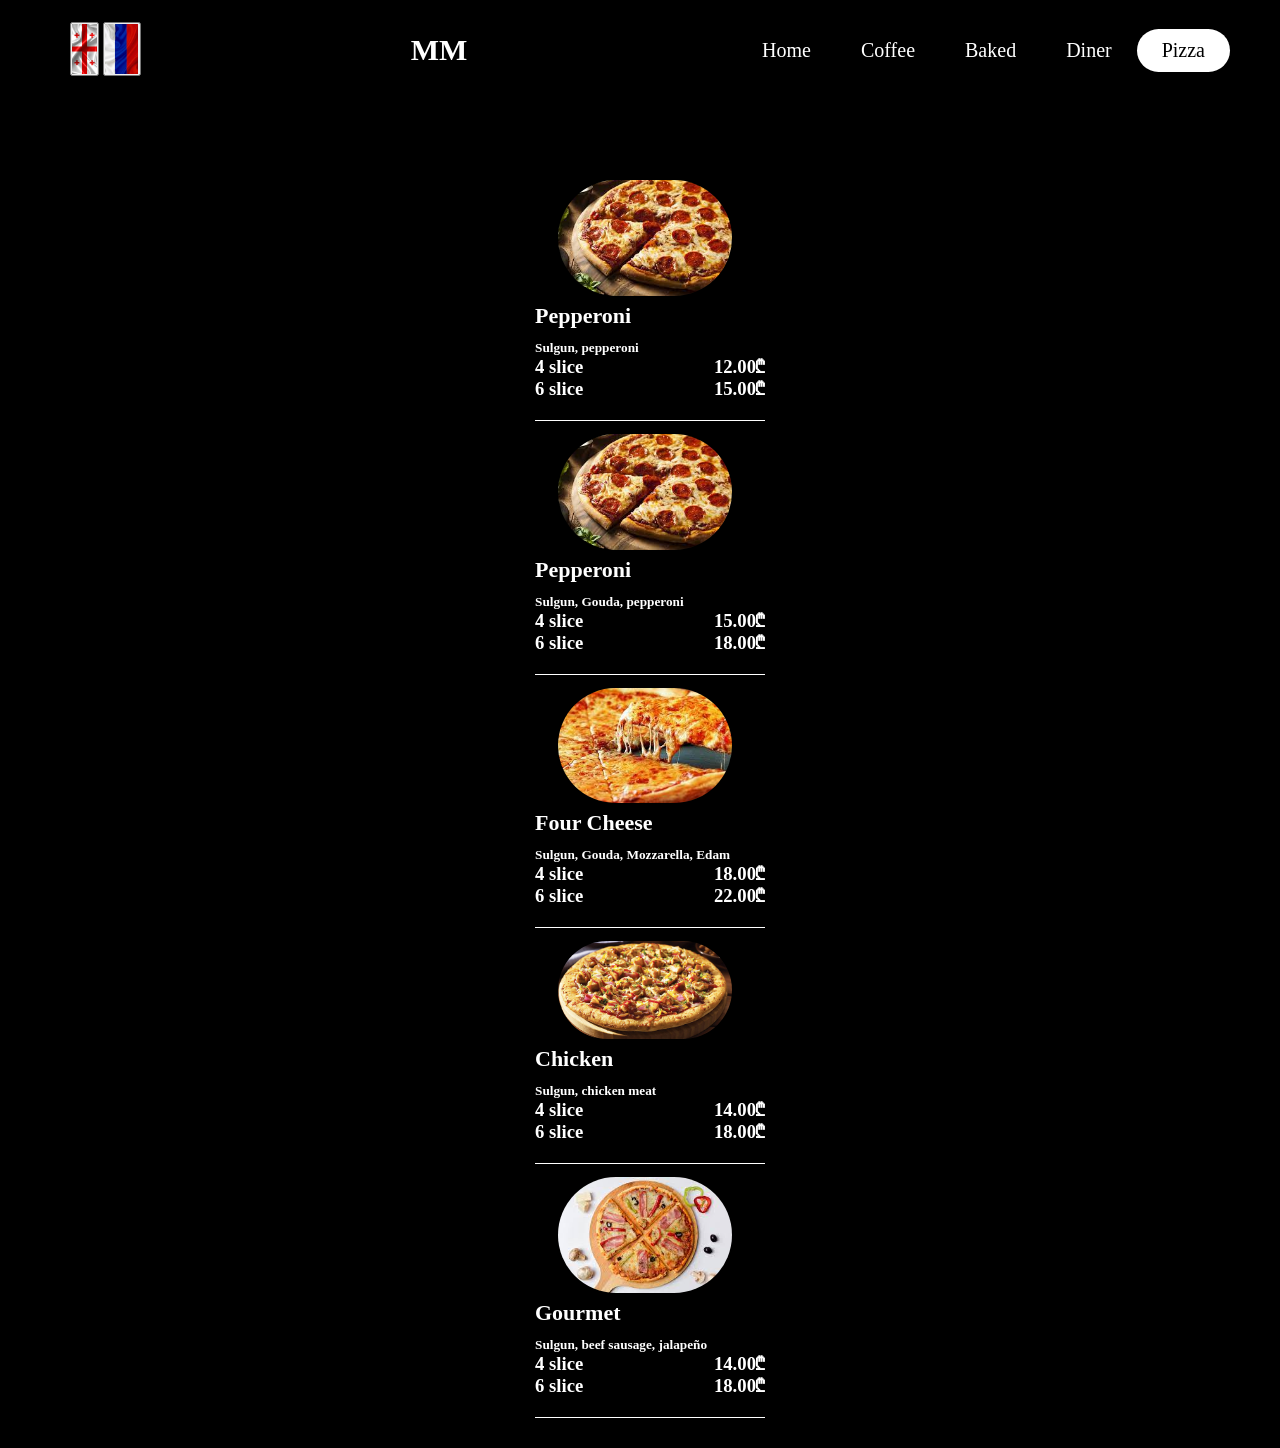
<file: pizzaform.html>
<!DOCTYPE html>
<html lang="en">
<head>
    <meta charset="UTF-8">
    <meta http-equiv="X-UA-Compatible" content="IE=edge">
    <meta name="viewport" content="width=device-width, initial-scale=1.0">
    <title>MM</title>
    <link rel="stylesheet" href="styles.css" >

</head>
<body>
    <header>
        <div class="inglisuri">
            <a href="index.html">
                <button>
                <div class="back-image">
                <img src="saqartvelo.jpg" alt="">
                </div>
                </button>
            </a>
            <a href="russian.html">
                <button>
                <div class="russian-image">
                <img src="russian.jpg" alt="">
                </div>
                </button>
            </a>
        </div>
        <div class="logo">MM</div>
        <div class="hamburger">
            <div class="line"></div>
            <div class="line"></div>
            <div class="line"></div>
        </div>

        <nav class="nav-bar">
            <ul>
                <li>
                     <a href="form.html" >Home</a>
                </li>
                <li>
                     <a href="yavaform.html" >Coffee</a>
                </li>
                <li>
                     <a href="comeuliform.html">Baked</a>
                </li>
                <li>
                     <a href="sadiliform.html">Diner</a>
                </li>
                <li>
                     <a href="pizzaform.html" class="active">Pizza</a>
                </li>
            </ul>
        </nav>
    </header>
    <script>
        hamburger = document.querySelector(".hamburger");
        hamburger.onclick = function() {
            navBar = document.querySelector(".nav-bar");
            navBar.classList.toggle("active");
        }
    </script>
    <div class="background">
        
    <div class="menu">
        <div id="yava" class="yava">
        <div class="h1"><center><h1>Pizza</h1></center></div>
        <div class="single-menu">
            <img src="pica.jpg" alt="">
            <div class="menu-content">
            <h4>Pepperoni<span></span></h4>
            <h5>Sulgun, pepperoni</h5>
            <h3>4 slice<span>12.00₾</span></h3>
            <h3>6 slice<span>15.00₾</span></h3>
            </div>
        </div>  
        
        <div class="single-menu">
            <img src="pica.jpg" alt="">
            <div class="menu-content">
            <h4>Pepperoni<span></span></h4>
            <h5>Sulgun, Gouda, pepperoni</h5>
            <h3>4 slice<span>15.00₾</span></h3>
            <h3>6 slice<span>18.00₾</span></h3>
            </div>
        </div>
        <div class="single-menu">
            <img src="otxi yveli.jpg" alt="">
            <div class="menu-content">
            <h4>Four cheese<span></span></h4>
            <h5>Sulgun, Gouda, Mozzarella, Edam</h5>
            <h3>4 slice<span>18.00₾</span></h3>
            <h3>6 slice<span>22.00₾</span></h3>
            </div>
        </div>
        <div class="single-menu">
            <img src="qatmis.jpg" alt="">
            <div class="menu-content">
            <h4>Chicken<span></span></h4>
            <h5>Sulgun, chicken meat</h5>
            <h3>4 slice<span>14.00₾</span></h3>
            <h3>6 slice<span>18.00₾</span></h3>
            </div>
        </div>
        <div class="single-menu">
            <img src="gurmani.jpg" alt="">
            <div class="menu-content">
            <h4>Gourmet<span></span></h4>
            <h5>Sulgun, beef sausage, jalapeño</h5>
            <h3>4 slice<span>14.00₾</span></h3>
            <h3>6 slice<span>18.00₾</span></h3>
            </div>
        </div> 
        </div>
    </div>
    </div>       
</body>
</html>
</file>
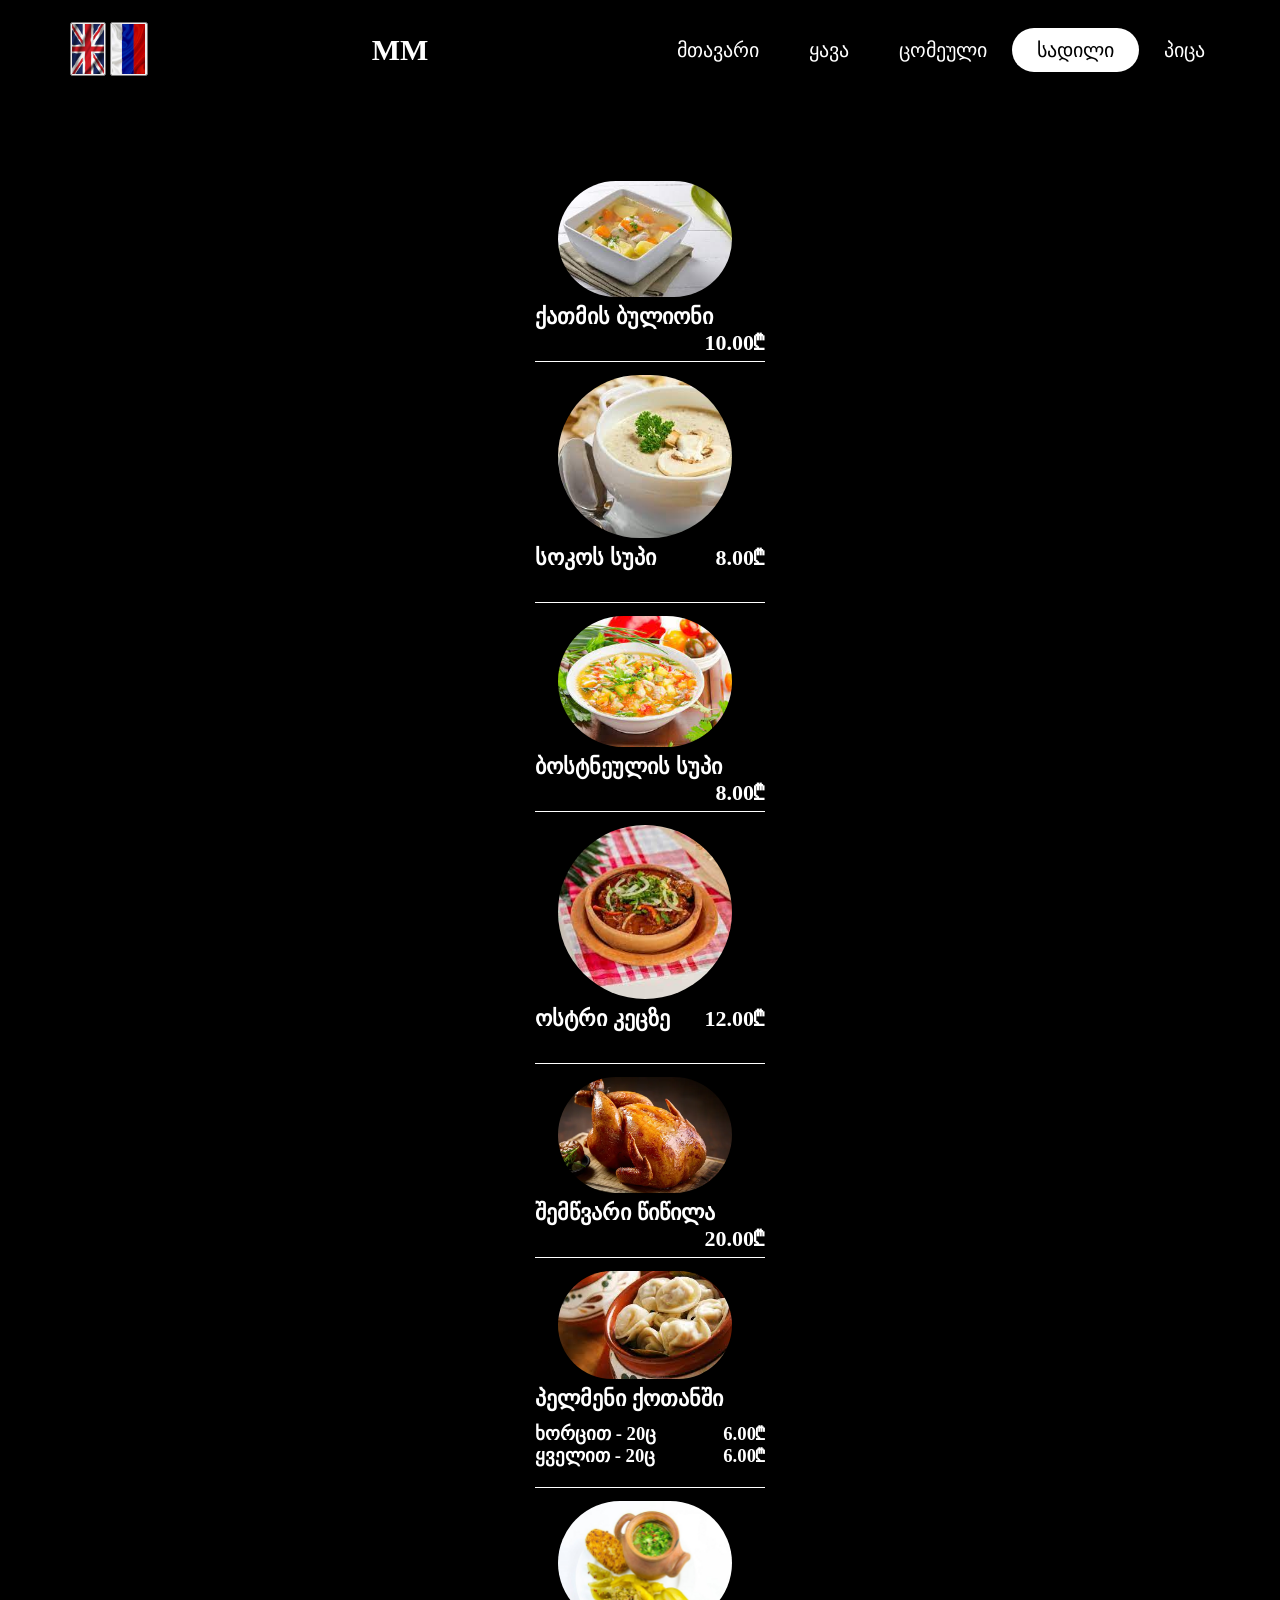
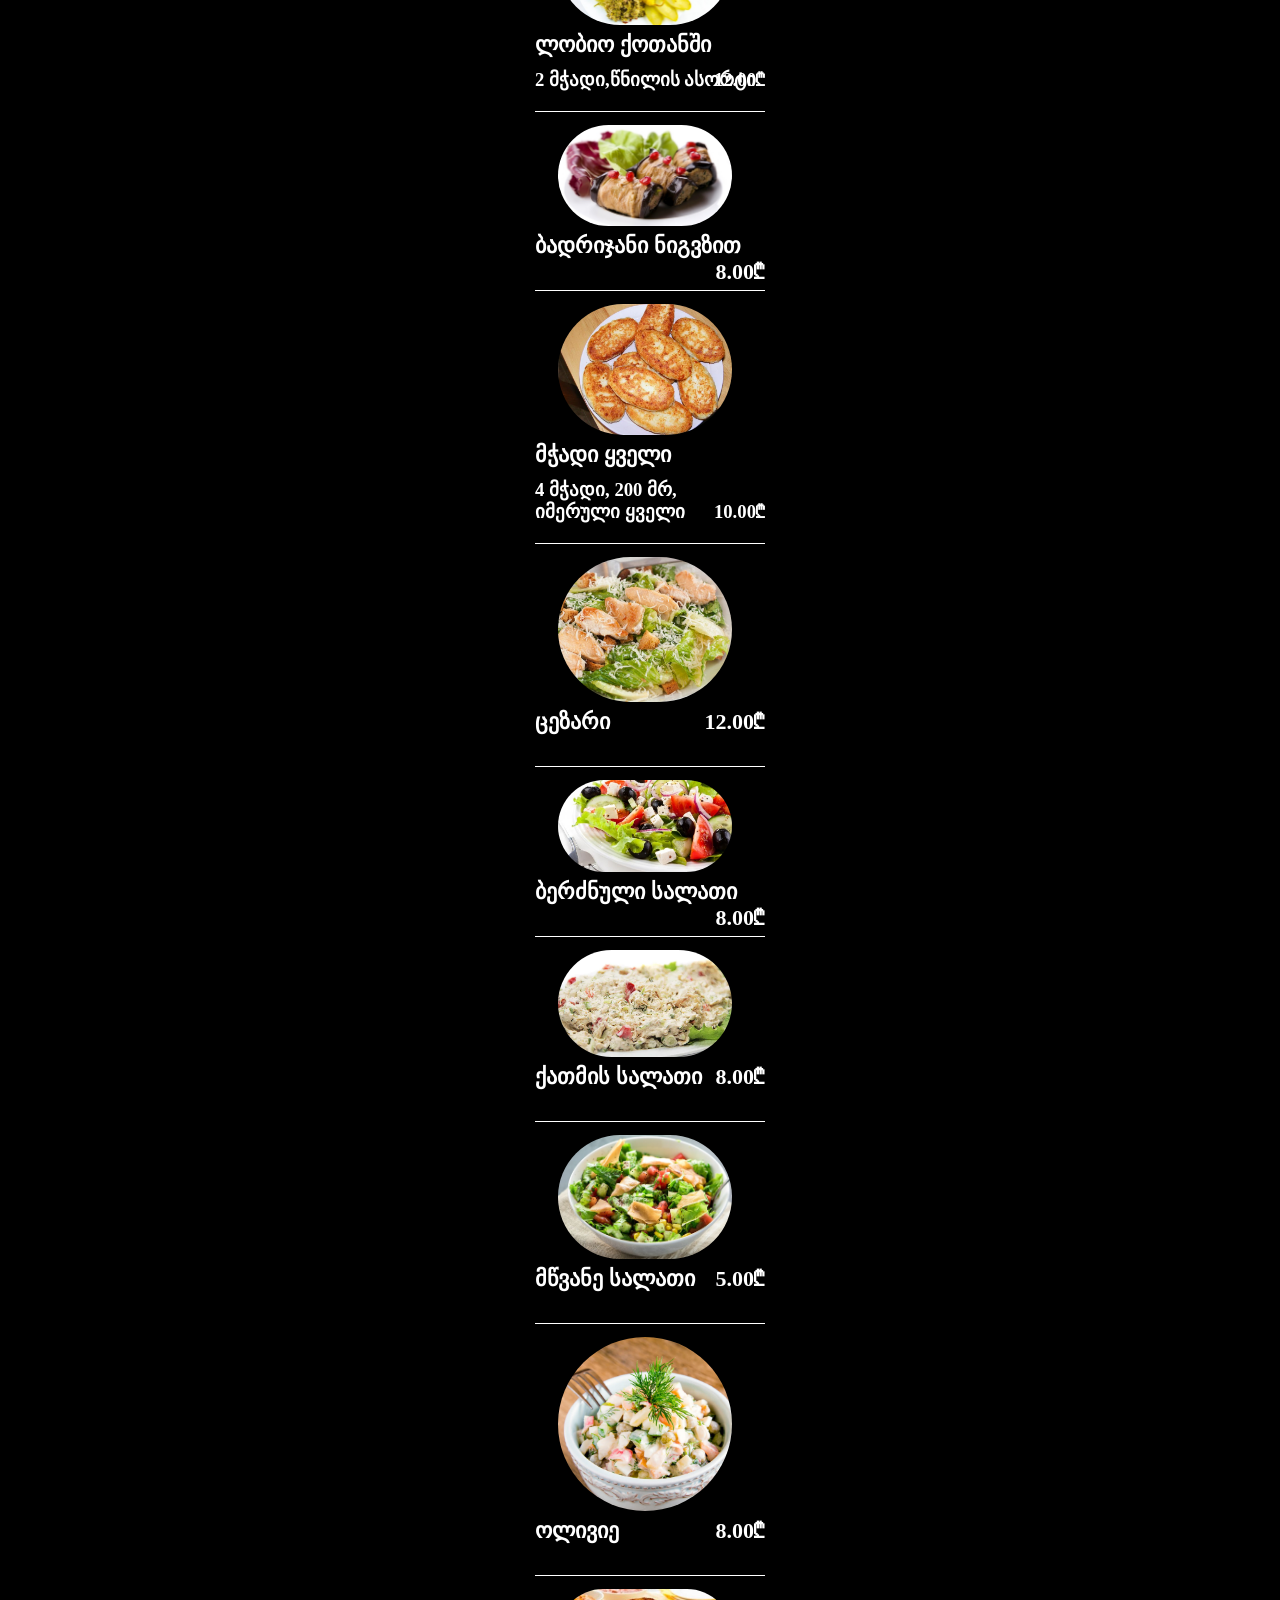
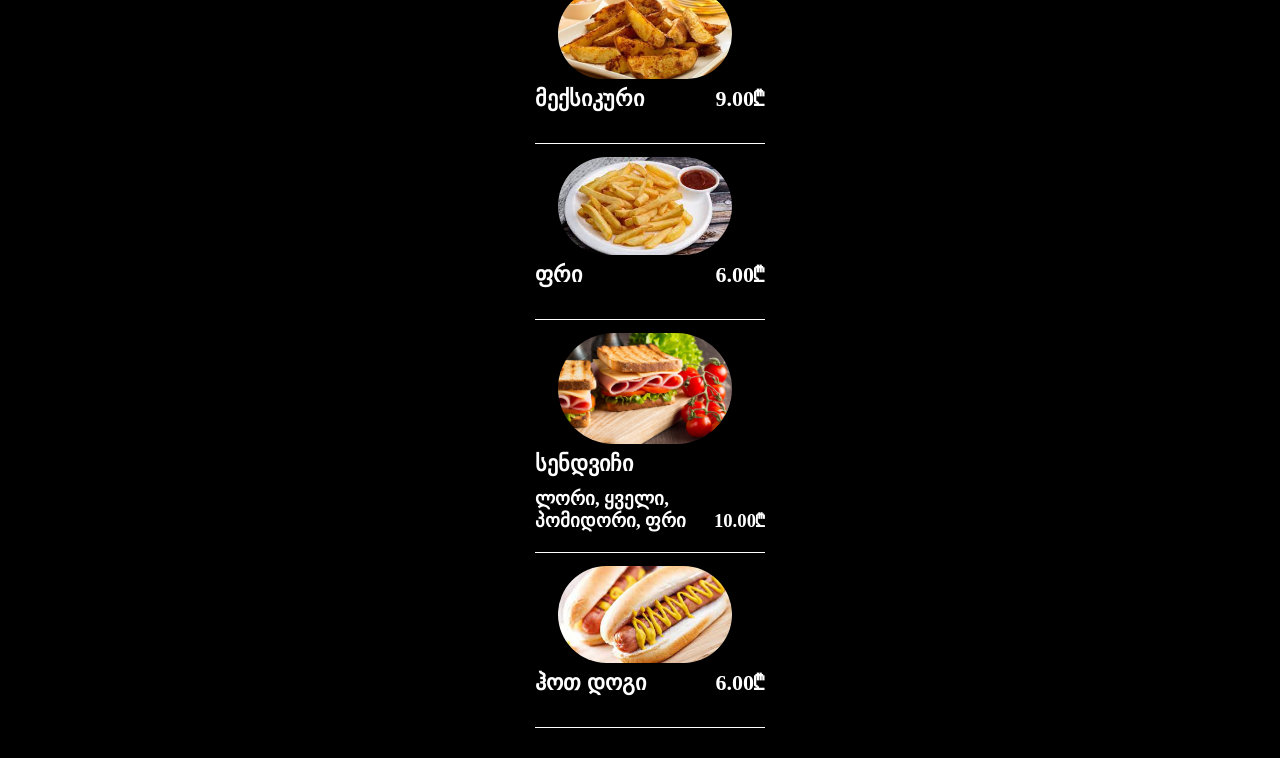
<file: sadili.html>
<!DOCTYPE html>
<html lang="en">
<head>
    <meta charset="UTF-8">
    <meta http-equiv="X-UA-Compatible" content="IE=edge">
    <meta name="viewport" content="width=device-width, initial-scale=1.0">
    <title>MM</title>
    <link rel="stylesheet" href="styles.css" >

</head>
<body>
    <header>
        <div class="inglisuri">
            <a href="form.html">
                <button>
                <div class="inglisuri-image">
                <img src="british.jpg" alt="">
                </div>
                </button>
            </a>
            <a href="russian.html">
                <button>
                <div class="russian-image">
                <img src="russian.jpg" alt="">
                </div>
                </button>
            </a>
        </div>
        <div class="logo">MM</div>
        <div class="hamburger">
            <div class="line"></div>
            <div class="line"></div>
            <div class="line"></div>
        </div>

        <nav class="nav-bar">
            <ul>
                <li>
                     <a href="index.html" >მთავარი</a>
                </li>
                <li>
                     <a href="yava.html">ყავა</a>
                </li>
                <li>
                     <a href="comeuli.html" >ცომეული</a>
                </li>
                <li>
                     <a href="sadili.html" class="active">სადილი</a>
                </li>
                <li>
                     <a href="pica.html">პიცა</a>
                </li>
            </ul>
        </nav>
    </header>
    <script>
        hamburger = document.querySelector(".hamburger");
        hamburger.onclick = function() {
            navBar = document.querySelector(".nav-bar");
            navBar.classList.toggle("active");
        }
    </script>
    <div class="background">
        
    <div class="menu">
        <div id="yava" class="yava">
        <div class="h1"><center><h1>სადილი</h1></center></div>
        <div class="single-menu">
            <img src="qatmis bulioni.jpg" alt="">
            <div class="menu-content">
            <h4>ქათმის ბულიონი<span>10.00₾</span></h4>
            </div>
        </div> 
        <div class="single-menu">
            <img src="sokos supi.jpg" alt="">
            <div class="menu-content">
            <h4>სოკოს სუპი<span>8.00₾</span></h4>
            </div>
        </div>
        <div class="single-menu">
            <img src="bostneulis supi.jpg" alt="">
            <div class="menu-content">
            <h4>ბოსტნეულის სუპი<span>8.00₾</span></h4>
            </div>
        </div>
        <div class="single-menu">
            <img src="ostri kecze.jpg" alt="">
            <div class="menu-content">
            <h4>ოსტრი კეცზე<span>12.00₾</span></h4>
            </div>
        </div> 
        <div class="single-menu">
            <img src="shemwvari wiwila.webp" alt="">
            <div class="menu-content">
            <h4>შემწვარი წიწილა<span>20.00₾</span></h4>
            </div>
        </div>
        <div class="single-menu">
            <img src="pelmeni qotanshi.jpg" alt="">
            <div class="menu-content">
            <h4>პელმენი ქოთანში</h4>
            <h3>ხორცით - 20ც<span>6.00₾</span></h3>
            <h3>ყველით - 20ც<span>6.00₾</span></h3>
            </div>
        </div>
        <div class="single-menu">
            <img src="Lobio qotanshi.jpg" alt="">
            <div class="menu-content">
            <h4>ლობიო ქოთანში<span></span></h4>
            <h3>2 მჭადი,წნილის ასორტი<span>12.00₾</span></h3>
            </div>
        </div>
        <div class="single-menu">
            <img src="badrijani nigvzit.jpg" alt="">
            <div class="menu-content">
            <h4>ბადრიჯანი ნიგვზით<span>8.00₾</span></h4>
            </div>
        </div>
        <div class="single-menu">
            <img src="mwadi yvelit.webp" alt="">
            <div class="menu-content">
            <h4>მჭადი ყველი<span></span></h4>
            <h3>4 მჭადი, 200 მრ, იმერული ყველი<span>10.00₾</span></h3>
            </div>
        </div>
        <div class="single-menu">
            <img src="cezari.jpg" alt="">
            <div class="menu-content">
            <h4>ცეზარი<span>12.00₾</span></h4>
            </div>
        </div>
        <div class="single-menu">
            <img src="berdznuli salati.jpg" alt="">
            <div class="menu-content">
            <h4>ბერძნული სალათი<span>8.00₾</span></h4>
            </div>
        </div>
        <div class="single-menu">
            <img src="qatmis salati.webp" alt="">
            <div class="menu-content">
            <h4>ქათმის სალათი<span>8.00₾</span></h4>
            </div>
        </div>
        <div class="single-menu">
            <img src="mwvane salati.jpg" alt="">
            <div class="menu-content">
            <h4>მწვანე სალათი<span>5.00₾</span></h4>
            </div>
        </div>
        <div class="single-menu">
            <img src="olivie.jpg" alt="">
            <div class="menu-content">
            <h4>ოლივიე<span>8.00₾</span></h4>
            </div>
        </div>
        <div class="single-menu">
            <img src="meqsikuri.jpg" alt="">
            <div class="menu-content">
            <h4>მექსიკური<span>9.00₾</span></h4>
            </div>
        </div>
        <div class="single-menu">
            <img src="fri.jpg" alt="">
            <div class="menu-content">
            <h4>ფრი<span>6.00₾</span></h4>
            </div>
        </div>
        <div class="single-menu">
            <img src="sendvichi.jpg" alt="">
            <div class="menu-content">
            <h4>სენდვიჩი<span></span></h4>
            <h3>ლორი, ყველი, პომიდორი, ფრი<span>10.00₾</span></h3>
            </div>
        </div>
        <div class="single-menu">
            <img src="hot dog.jpg" alt="">
            <div class="menu-content">
            <h4>ჰოთ დოგი<span>6.00₾</span></h4>
            </div>
        </div>
    </div>
    </div>       
</body>
</html>
</file>
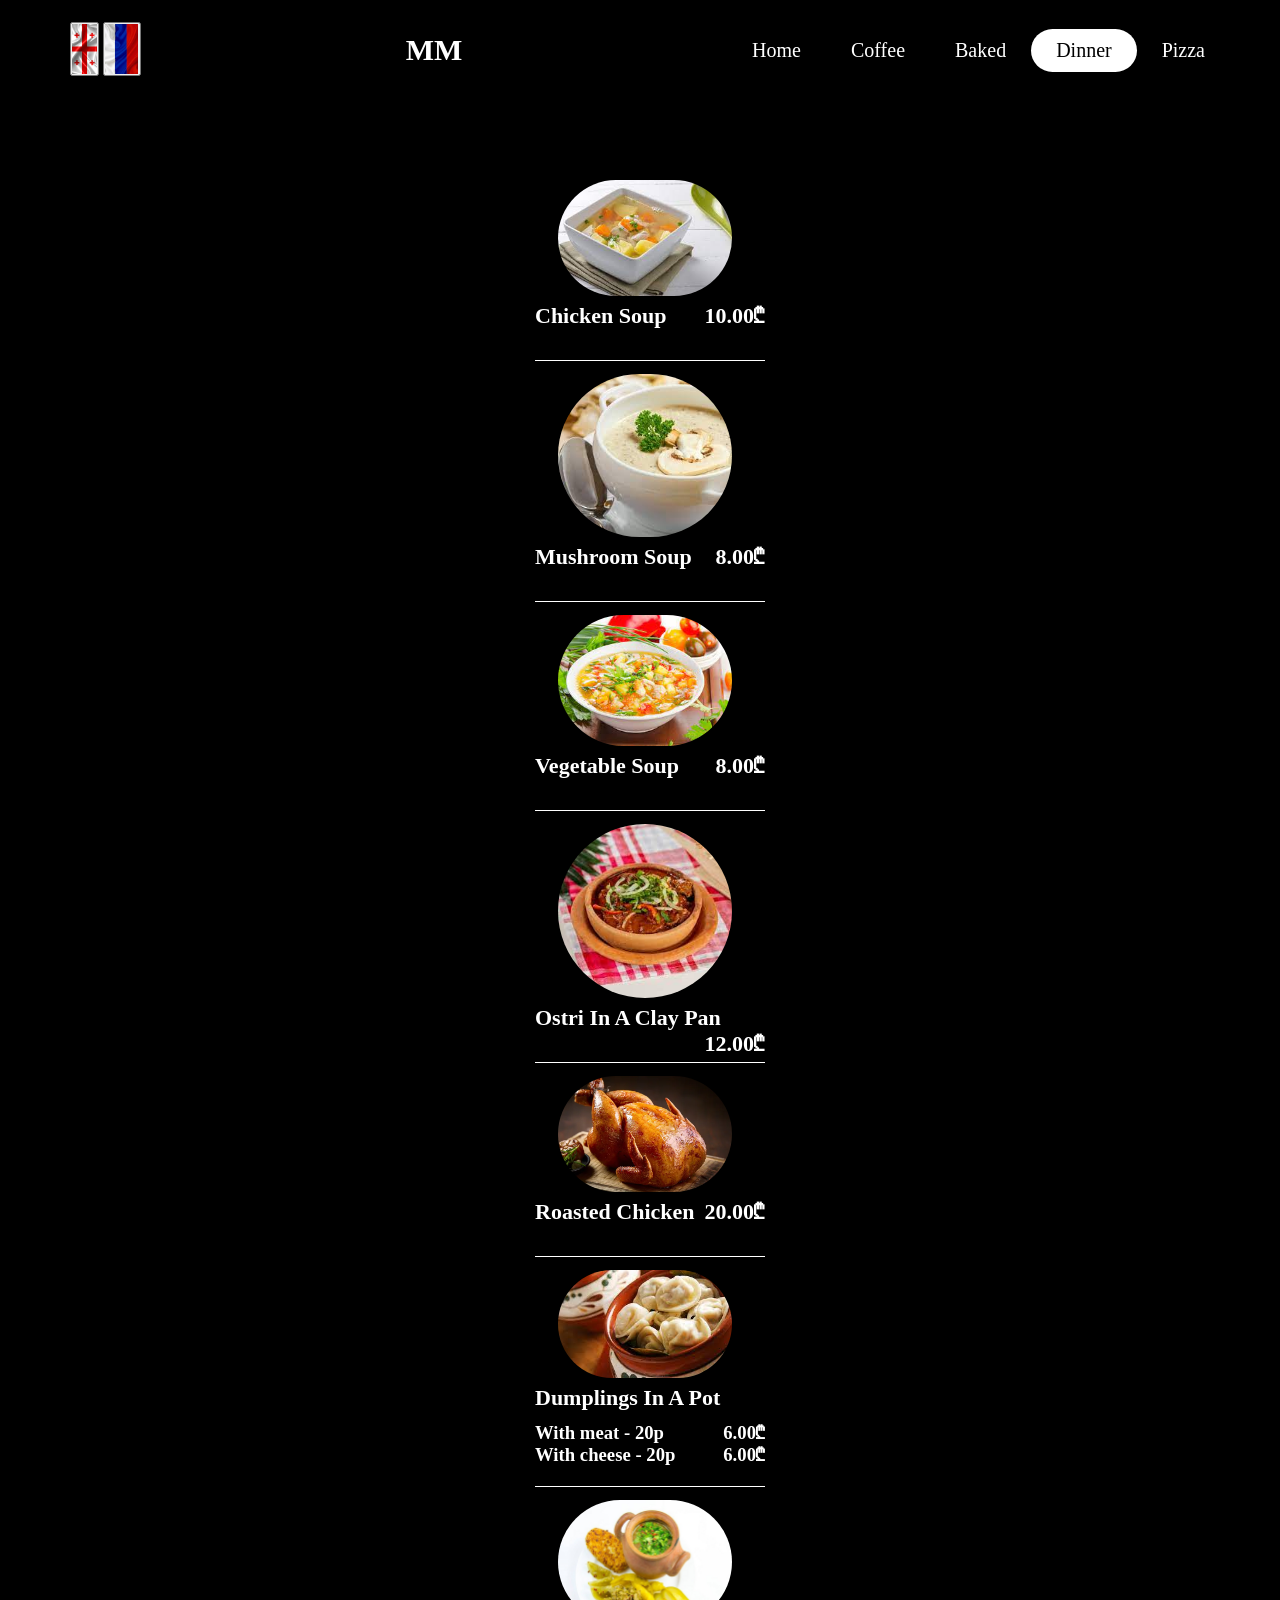
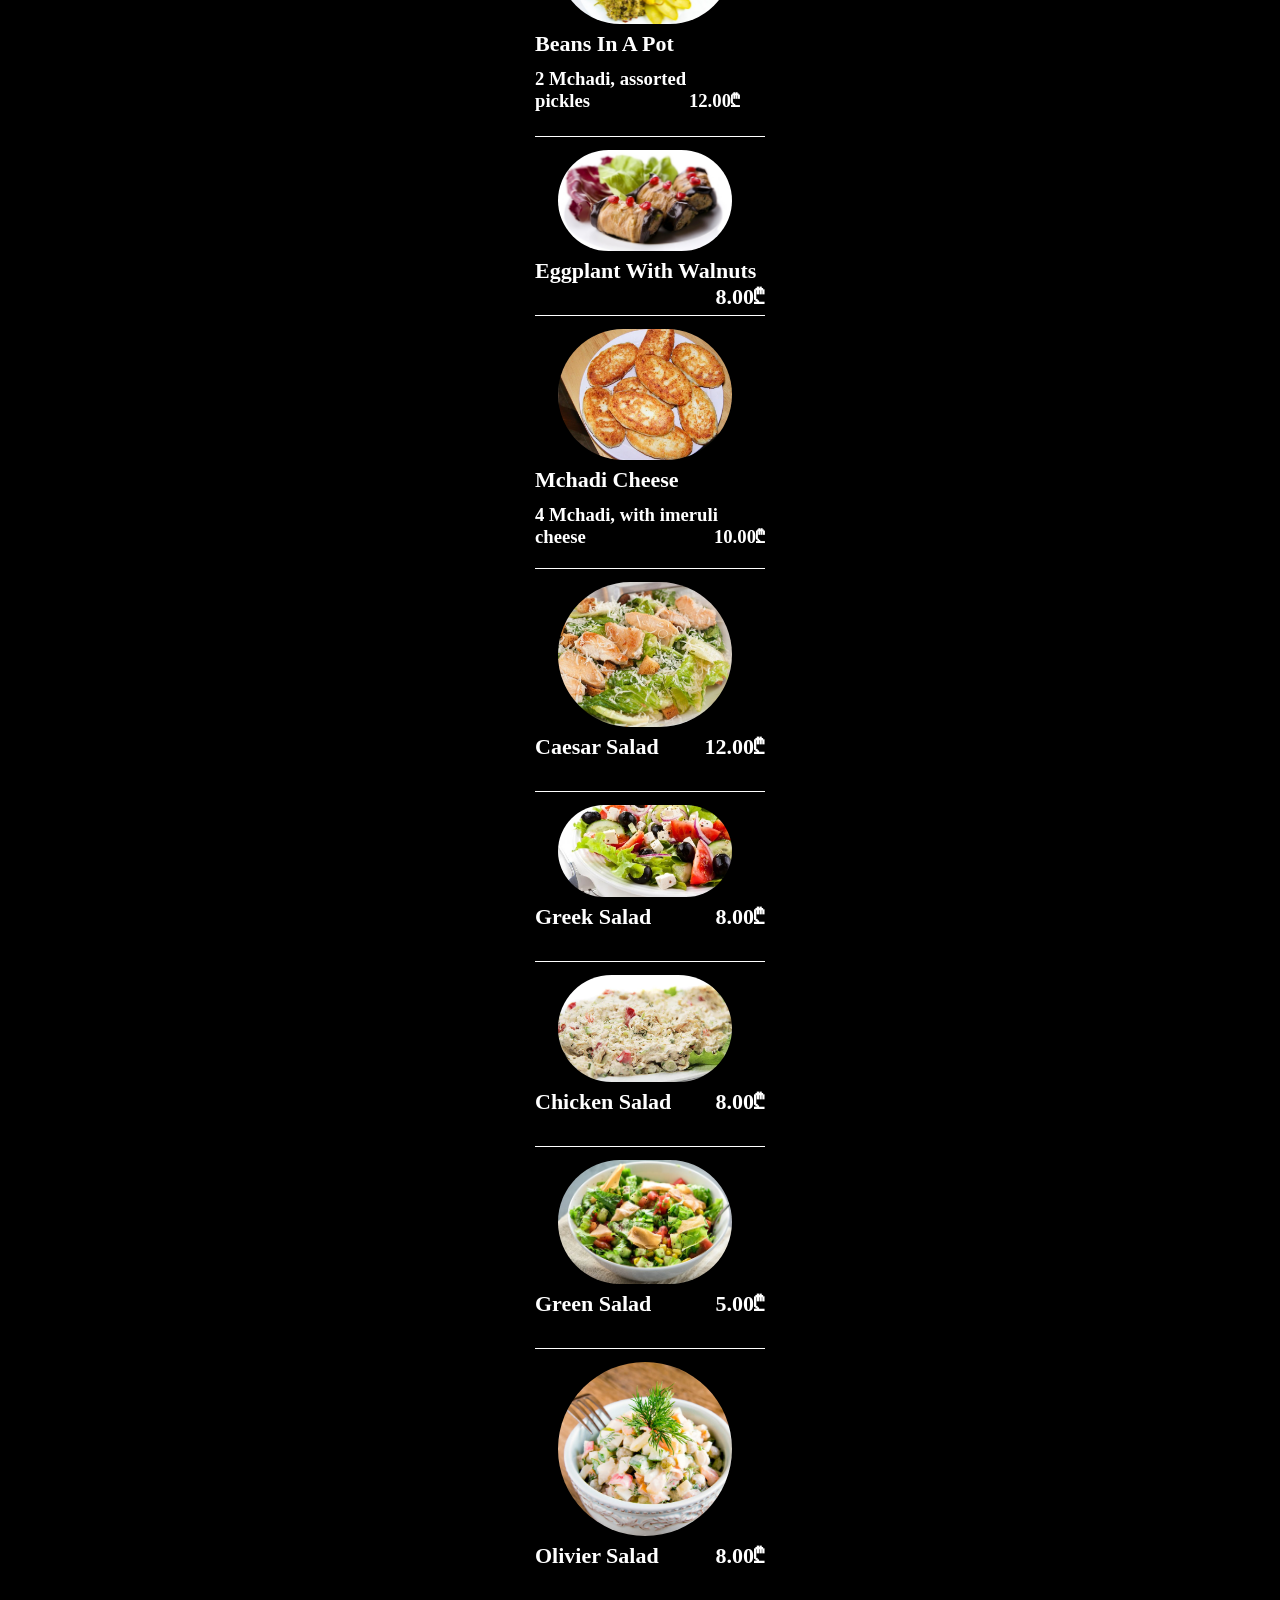
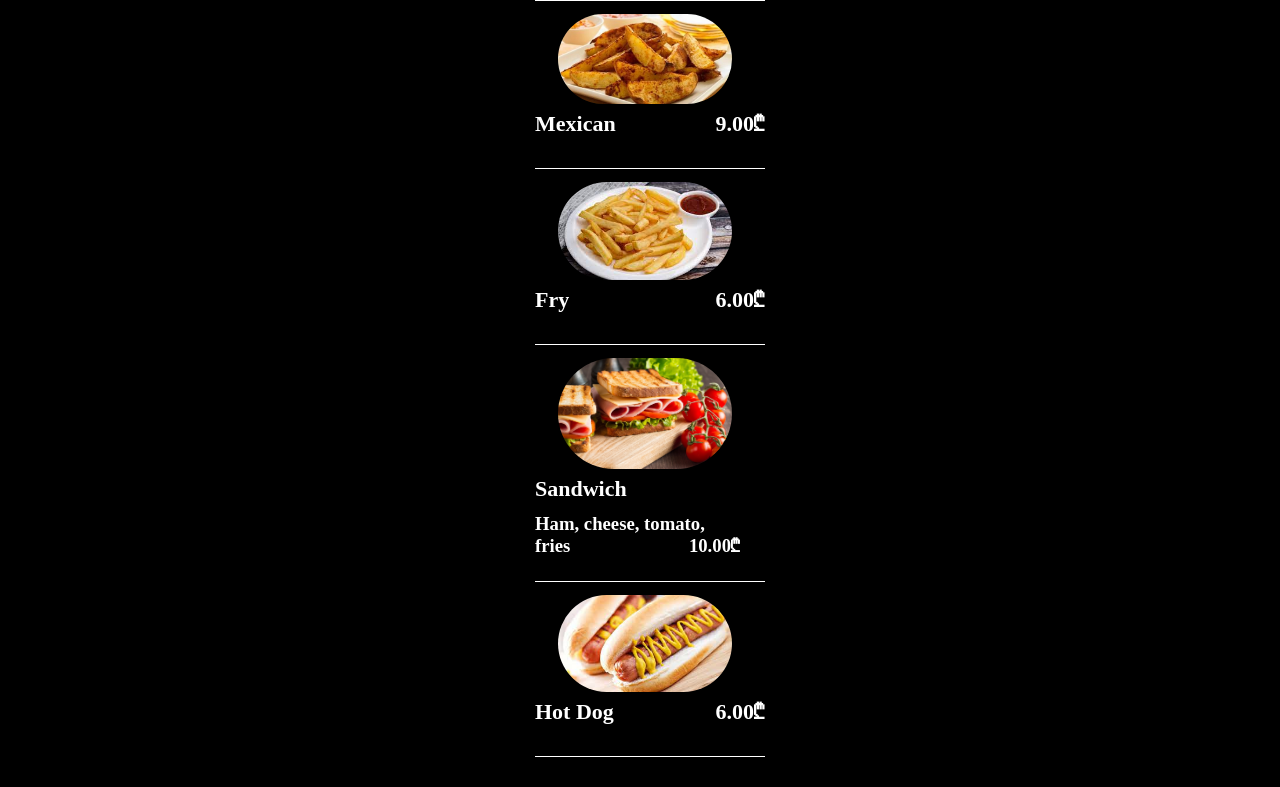
<file: sadiliform.html>
<!DOCTYPE html>
<html lang="en">
<head>
    <meta charset="UTF-8">
    <meta http-equiv="X-UA-Compatible" content="IE=edge">
    <meta name="viewport" content="width=device-width, initial-scale=1.0">
    <title>MM</title>
    <link rel="stylesheet" href="styles.css" >

</head>
<body>
    <header>
        <div class="inglisuri">
            <a href="index.html">
                <button>
                <div class="back-image">
                <img src="saqartvelo.jpg" alt="">
                </div>
                </button>
            </a>
            <a href="russian.html">
                <button>
                <div class="russian-image">
                <img src="russian.jpg" alt="">
                </div>
                </button>
            </a>
        </div>
        <div class="logo">MM</div>
        <div class="hamburger">
            <div class="line"></div>
            <div class="line"></div>
            <div class="line"></div>
        </div>

        <nav class="nav-bar">
            <ul>
                <li>
                     <a href="form.html" >Home</a>
                </li>
                <li>
                     <a href="yavaform.html">Coffee</a>
                </li>
                <li>
                     <a href="comeuliform.html">Baked</a>
                </li>
                <li>
                     <a href="sadiliform.html" class="active">Dinner</a>
                </li>
                <li>
                     <a href="pizzaform.html">Pizza</a>
                </li>
            </ul>
        </nav>
    </header>
    <script>
        hamburger = document.querySelector(".hamburger");
        hamburger.onclick = function() {
            navBar = document.querySelector(".nav-bar");
            navBar.classList.toggle("active");
        }
    </script>
    <div class="background">
        
    <div class="menu">
        <div id="yava" class="yava">
        <div class="h1"><center><h1>Dinner</h1></center></div>
        <div class="single-menu">
            <img src="qatmis bulioni.jpg" alt="">
            <div class="menu-content">
            <h4>Chicken soup<span>10.00₾</span></h4>
            </div>
        </div> 
        <div class="single-menu">
            <img src="sokos supi.jpg" alt="">
            <div class="menu-content">
            <h4>mushroom soup<span>8.00₾</span></h4>
            </div>
        </div>
        <div class="single-menu">
            <img src="bostneulis supi.jpg" alt="">
            <div class="menu-content">
            <h4>Vegetable soup<span>8.00₾</span></h4>
            </div>
        </div>
        <div class="single-menu">
            <img src="ostri kecze.jpg" alt="">
            <div class="menu-content">
            <h4>Ostri in a clay pan<span>12.00₾</span></h4>
            </div>
        </div> 
        <div class="single-menu">
            <img src="shemwvari wiwila.webp" alt="">
            <div class="menu-content">
            <h4>Roasted Chicken<span>20.00₾</span></h4>
            </div>
        </div>
        <div class="single-menu">
            <img src="pelmeni qotanshi.jpg" alt="">
            <div class="menu-content">
            <h4>Dumplings in a pot</h4>
            <h3>With meat - 20p<span>6.00₾</span></h3>
            <h3>With cheese - 20p<span>6.00₾</span></h3>
            </div>
        </div>
        <div class="single-menu">
            <img src="Lobio qotanshi.jpg" alt="">
            <div class="menu-content">
            <h4>Beans in a pot<span></span></h4>
            <div class="bug-form">
            <h3>2 Mchadi, assorted pickles<span>12.00₾</span></h3>
            </div>
            </div>
        </div>
        <div class="single-menu">
            <img src="badrijani nigvzit.jpg" alt="">
            <div class="menu-content">
            <h4>Eggplant with walnuts<span>8.00₾</span></h4>
            </div>
        </div>
        <div class="single-menu">
            <img src="mwadi yvelit.webp" alt="">
            <div class="menu-content">
            <h4>Mchadi cheese<span></span></h4>
            <h3>4 Mchadi, with imeruli cheese<span>10.00₾</span></h3>
            </div>
        </div>
        <div class="single-menu">
            <img src="cezari.jpg" alt="">
            <div class="menu-content">
            <h4>Caesar Salad<span>12.00₾</span></h4>
            </div>
        </div>
        <div class="single-menu">
            <img src="berdznuli salati.jpg" alt="">
            <div class="menu-content">
            <h4>Greek Salad<span>8.00₾</span></h4>
            </div>
        </div>
        <div class="single-menu">
            <img src="qatmis salati.webp" alt="">
            <div class="menu-content">
            <h4>Chicken Salad<span>8.00₾</span></h4>
            </div>
        </div>
        <div class="single-menu">
            <img src="mwvane salati.jpg" alt="">
            <div class="menu-content">
            <h4>Green salad<span>5.00₾</span></h4>
            </div>
        </div>
        <div class="single-menu">
            <img src="olivie.jpg" alt="">
            <div class="menu-content">
            <h4>Olivier Salad<span>8.00₾</span></h4>
            </div>
        </div>
        <div class="single-menu">
            <img src="meqsikuri.jpg" alt="">
            <div class="menu-content">
            <h4>Mexican<span>9.00₾</span></h4>
            </div>
        </div>
        <div class="single-menu">
            <img src="fri.jpg" alt="">
            <div class="menu-content">
            <h4>Fry<span>6.00₾</span></h4>
            </div>
        </div>
        <div class="single-menu">
            <img src="sendvichi.jpg" alt="">
            <div class="menu-content">
            <h4>Sandwich<span></span></h4>
            <div class="bug-form">
            <h3>Ham, cheese, tomato, fries<span>10.00₾</span></h3>
            </div>
            </div>
        </div>
        <div class="single-menu">
            <img src="hot dog.jpg" alt="">
            <div class="menu-content">
            <h4>Hot dog<span>6.00₾</span></h4>
            </div>
        </div>
    </div>
    </div>       
</body>
</html>
</file>
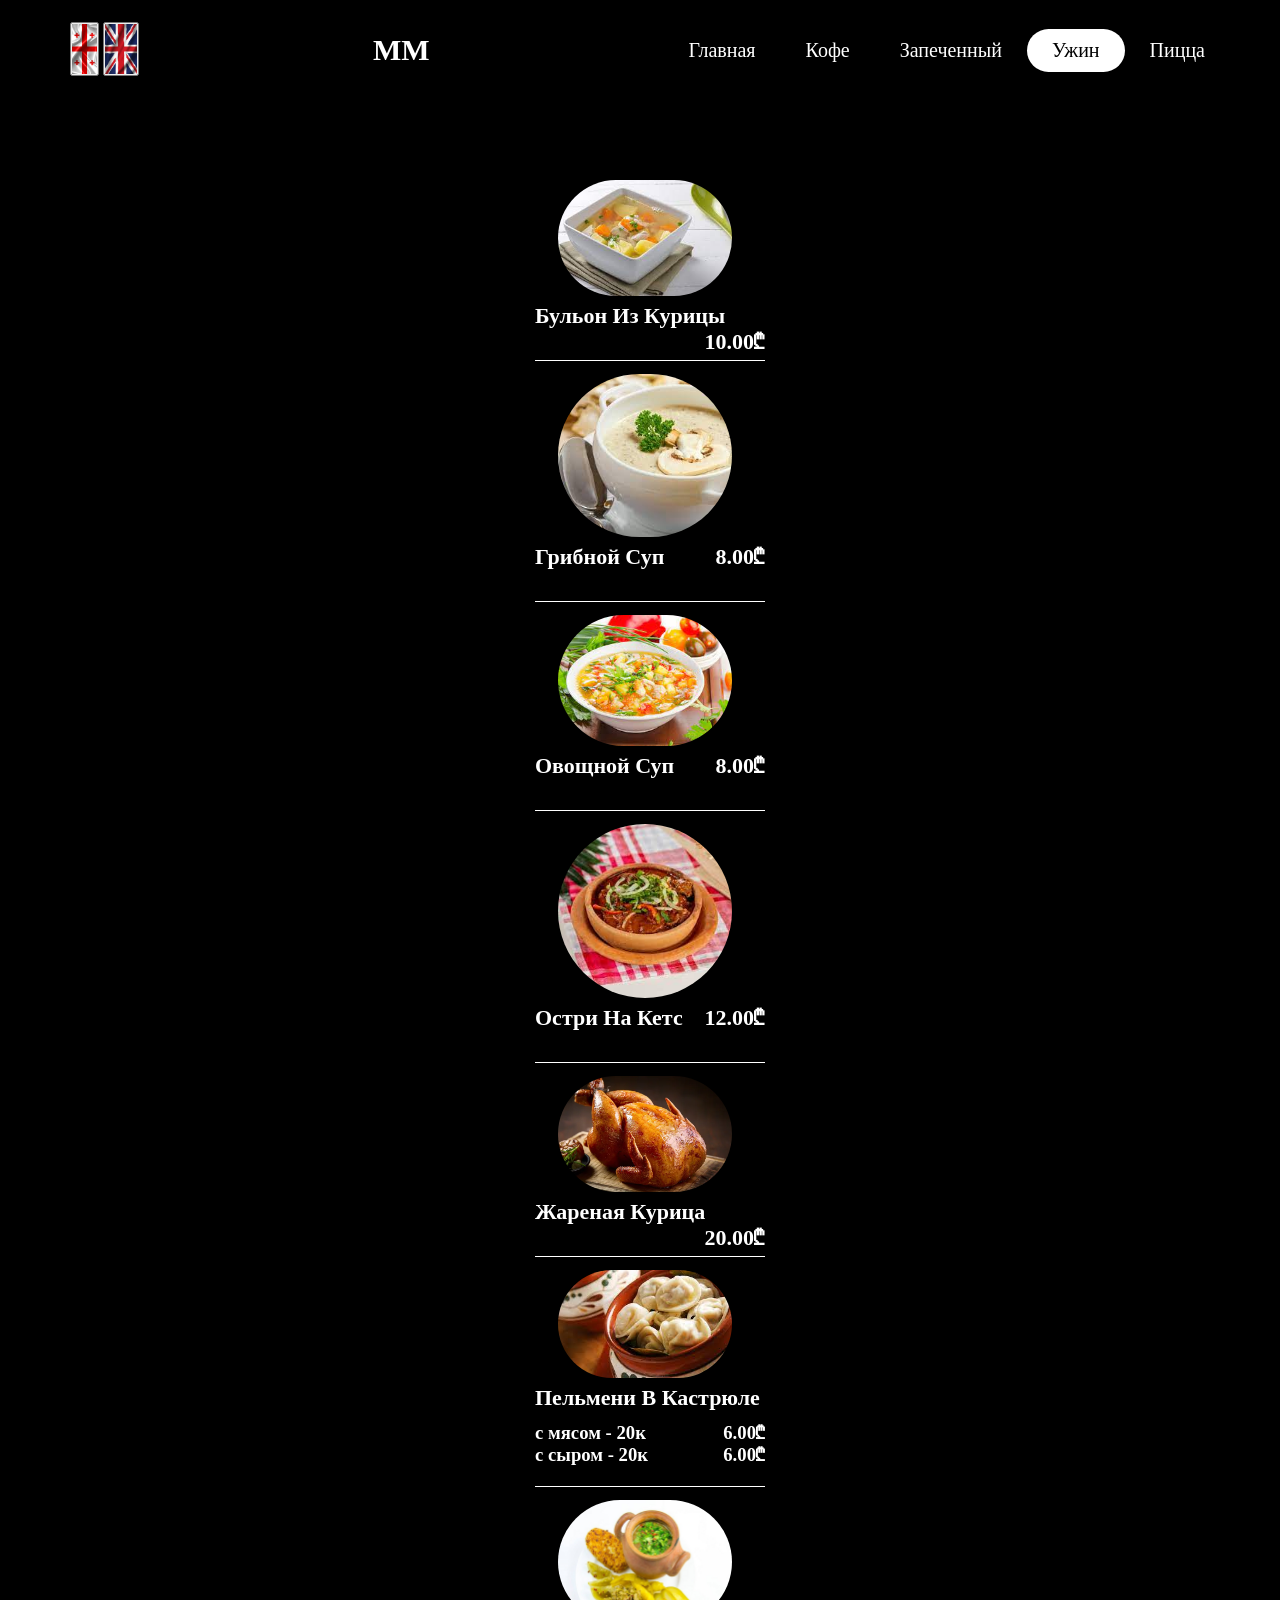
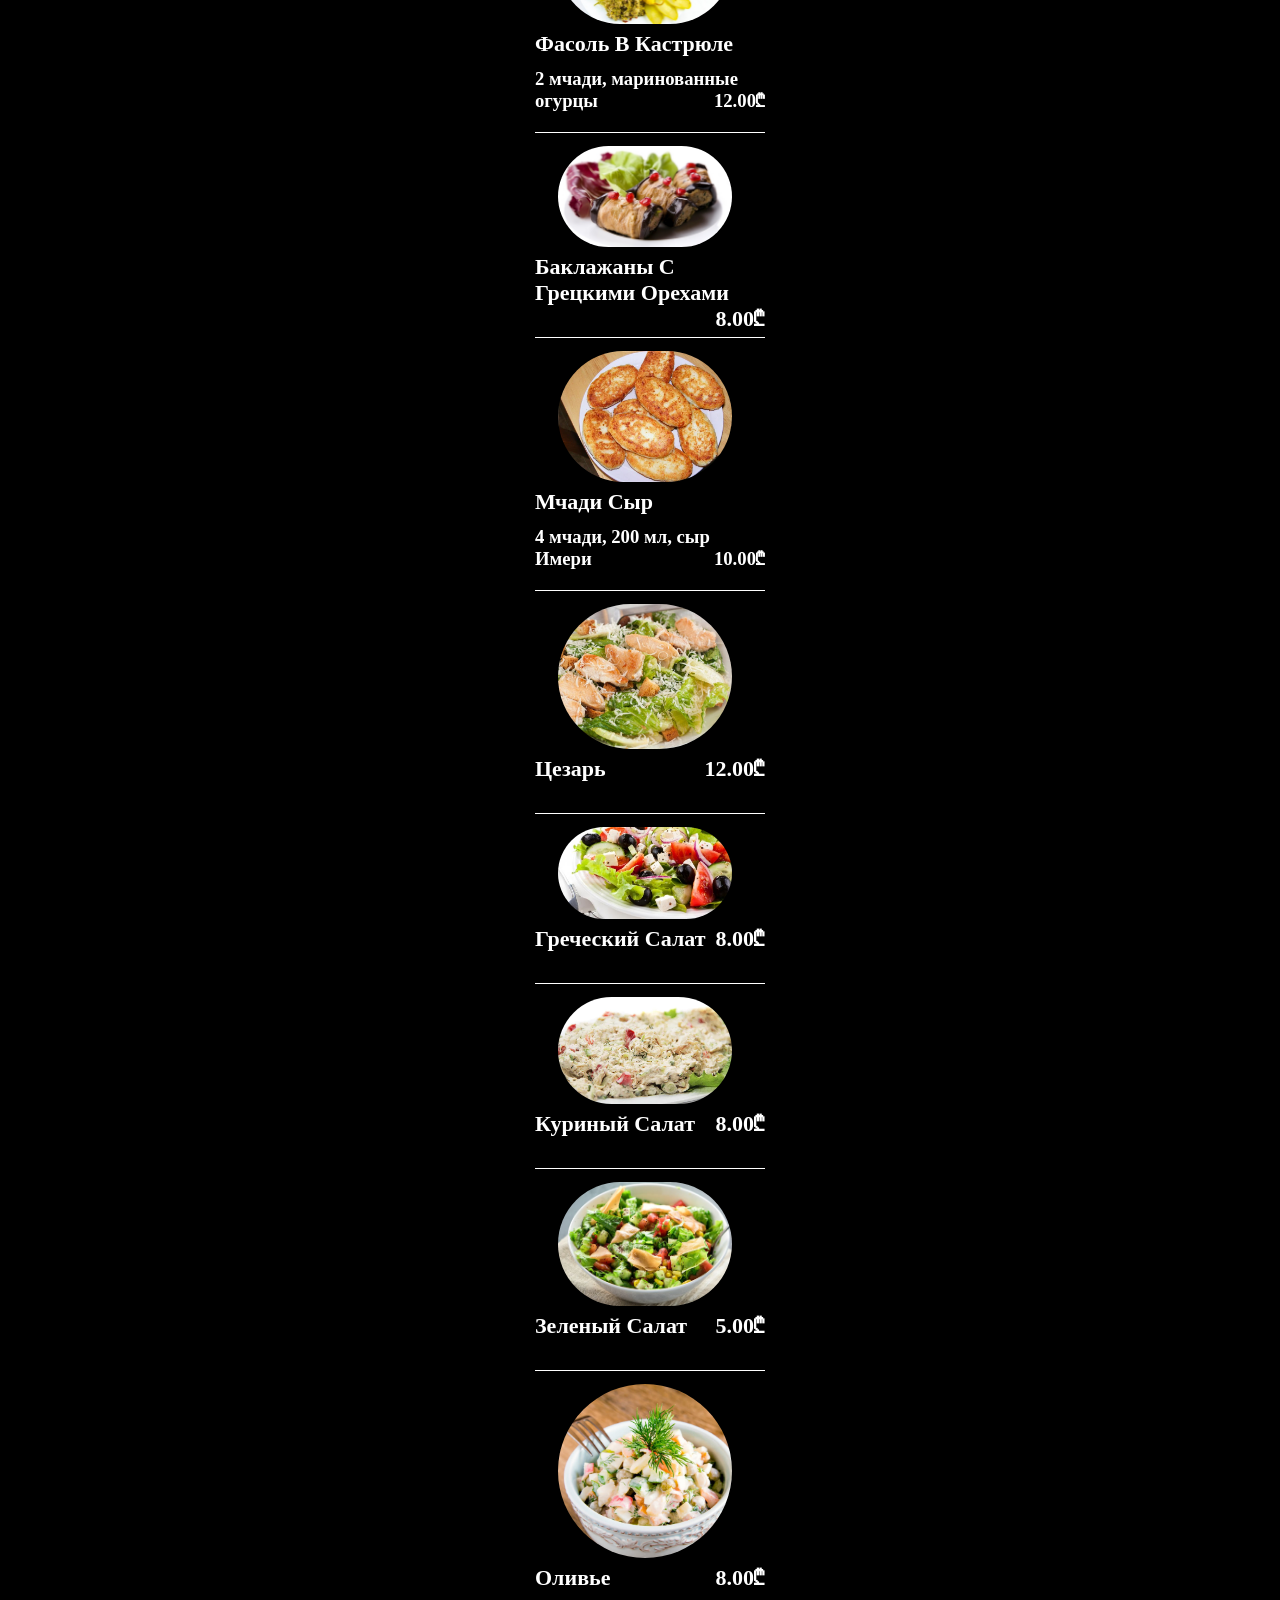
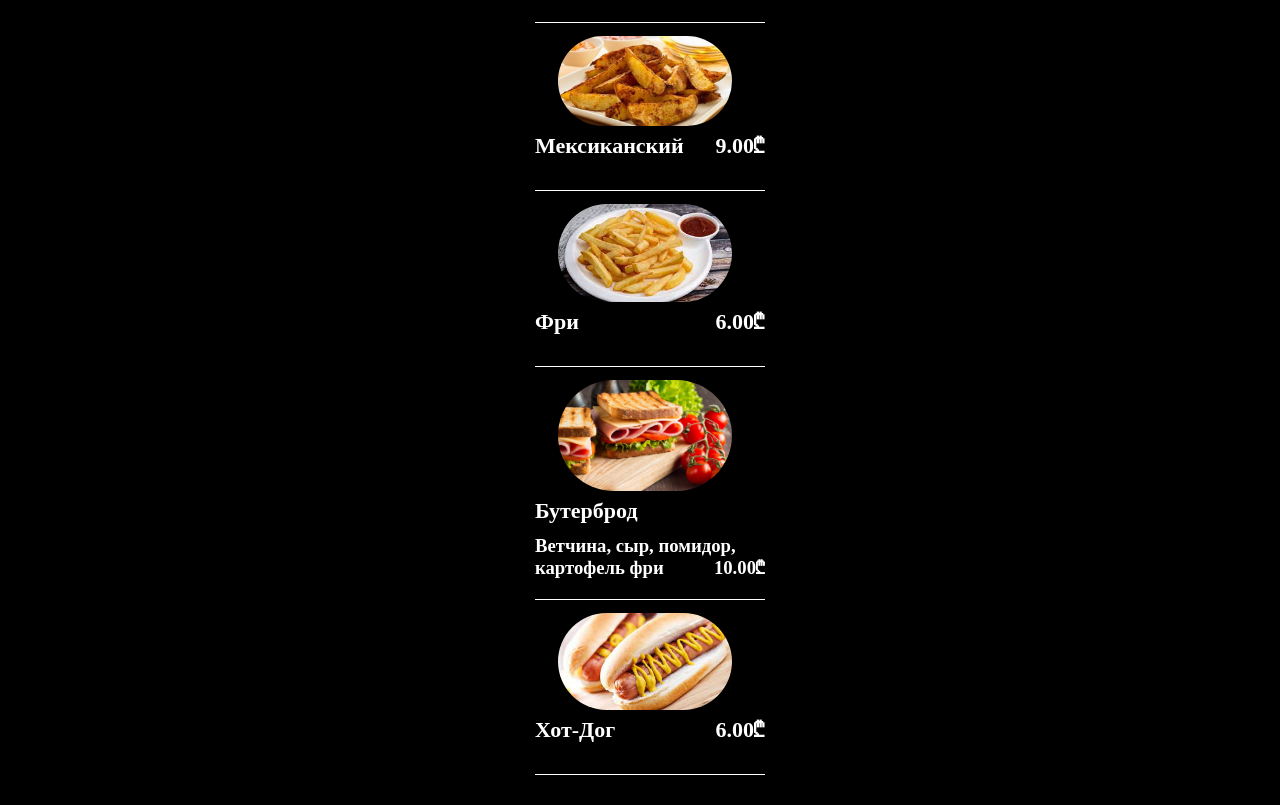
<file: sadilirusian.html>
<!DOCTYPE html>
<html lang="en">
<head>
    <meta charset="UTF-8">
    <meta http-equiv="X-UA-Compatible" content="IE=edge">
    <meta name="viewport" content="width=device-width, initial-scale=1.0">
    <title>MM</title>
    <link rel="stylesheet" href="styles.css" >

</head>
<body>
    <header>
        <div class="inglisuri">
            <a href="index.html">
                <button>
                <div class="back-image">
                <img src="saqartvelo.jpg" alt="">
                </div>
                </button>
            </a>
            <a href="form.html">
                <button>
                <div class="inglisuri-image">
                <img src="british.jpg" alt="">
                </div>
                </button>
            </a>
        </div>
        <div class="logo">MM</div>
        <div class="hamburger">
            <div class="line"></div>
            <div class="line"></div>
            <div class="line"></div>
        </div>

        <nav class="nav-bar">
            <ul>
                <li>
                     <a href="russian.html" >Главная</a>
                </li>
                <li>
                     <a href="yavarusian.html">Кофе</a>
                </li>
                <li>
                     <a href="comeulirusian.html" >Запеченный</a>
                </li>
                <li>
                     <a href="sadilirusian.html" class="active">Ужин</a>
                </li>
                <li>
                     <a href="picarussian.html">Пицца</a>
                </li>
            </ul>
        </nav>
    </header>
    <script>
        hamburger = document.querySelector(".hamburger");
        hamburger.onclick = function() {
            navBar = document.querySelector(".nav-bar");
            navBar.classList.toggle("active");
        }
    </script>
    <div class="background">
        
    <div class="menu">
        <div id="yava" class="yava">
        <div class="h1"><center><h1>Ужин</h1></center></div>
        <div class="single-menu">
            <img src="qatmis bulioni.jpg" alt="">
            <div class="menu-content">
            <h4>Бульон из курицы<span>10.00₾</span></h4>
            </div>
        </div> 
        <div class="single-menu">
            <img src="sokos supi.jpg" alt="">
            <div class="menu-content">
            <h4>Грибной суп<span>8.00₾</span></h4>
            </div>
        </div>
        <div class="single-menu">
            <img src="bostneulis supi.jpg" alt="">
            <div class="menu-content">
            <h4>Овощной суп<span>8.00₾</span></h4>
            </div>
        </div>
        <div class="single-menu">
            <img src="ostri kecze.jpg" alt="">
            <div class="menu-content">
            <h4>Остри на кетс<span>12.00₾</span></h4>
            </div>
        </div> 
        <div class="single-menu">
            <img src="shemwvari wiwila.webp" alt="">
            <div class="menu-content">
            <h4>Жареная курица<span>20.00₾</span></h4>
            </div>
        </div>
        <div class="single-menu">
            <img src="pelmeni qotanshi.jpg" alt="">
            <div class="menu-content">
            <h4>Пельмени в кастрюле</h4>
            <h3>с мясом - 20к<span>6.00₾</span></h3>
            <h3>с сыром - 20к<span>6.00₾</span></h3>
            </div>
        </div>
        <div class="single-menu">
            <img src="Lobio qotanshi.jpg" alt="">
            <div class="menu-content">
            <h4>Фасоль в кастрюле<span></span></h4>
            <h3>2 мчади, маринованные огурцы<span>12.00₾</span></h3>
            </div>
        </div>
        <div class="single-menu">
            <img src="badrijani nigvzit.jpg" alt="">
            <div class="menu-content">
            <h4>баклажаны с грецкими орехами<span>8.00₾</span></h4>
            </div>
        </div>
        <div class="single-menu">
            <img src="mwadi yvelit.webp" alt="">
            <div class="menu-content">
            <h4>Мчади сыр<span></span></h4>
            <h3>4 мчади, 200 мл, сыр Имери<span>10.00₾</span></h3>
            </div>
        </div>
        <div class="single-menu">
            <img src="cezari.jpg" alt="">
            <div class="menu-content">
            <h4>Цезарь<span>12.00₾</span></h4>
            </div>
        </div>
        <div class="single-menu">
            <img src="berdznuli salati.jpg" alt="">
            <div class="menu-content">
            <h4>Греческий салат<span>8.00₾</span></h4>
            </div>
        </div>
        <div class="single-menu">
            <img src="qatmis salati.webp" alt="">
            <div class="menu-content">
            <h4>Куриный салат<span>8.00₾</span></h4>
            </div>
        </div>
        <div class="single-menu">
            <img src="mwvane salati.jpg" alt="">
            <div class="menu-content">
            <h4>Зеленый салат<span>5.00₾</span></h4>
            </div>
        </div>
        <div class="single-menu">
            <img src="olivie.jpg" alt="">
            <div class="menu-content">
            <h4>Оливье<span>8.00₾</span></h4>
            </div>
        </div>
        <div class="single-menu">
            <img src="meqsikuri.jpg" alt="">
            <div class="menu-content">
            <h4>Мексиканский<span>9.00₾</span></h4>
            </div>
        </div>
        <div class="single-menu">
            <img src="fri.jpg" alt="">
            <div class="menu-content">
            <h4>Фри<span>6.00₾</span></h4>
            </div>
        </div>
        <div class="single-menu">
            <img src="sendvichi.jpg" alt="">
            <div class="menu-content">
            <h4>бутерброд<span></span></h4>
            <h3>Ветчина, сыр, помидор, картофель фри<span>10.00₾</span></h3>
            </div>
        </div>
        <div class="single-menu">
            <img src="hot dog.jpg" alt="">
            <div class="menu-content">
            <h4>Хот-дог<span>6.00₾</span></h4>
            </div>
        </div>
    </div>
    </div>       
</body>
</html>
</file>
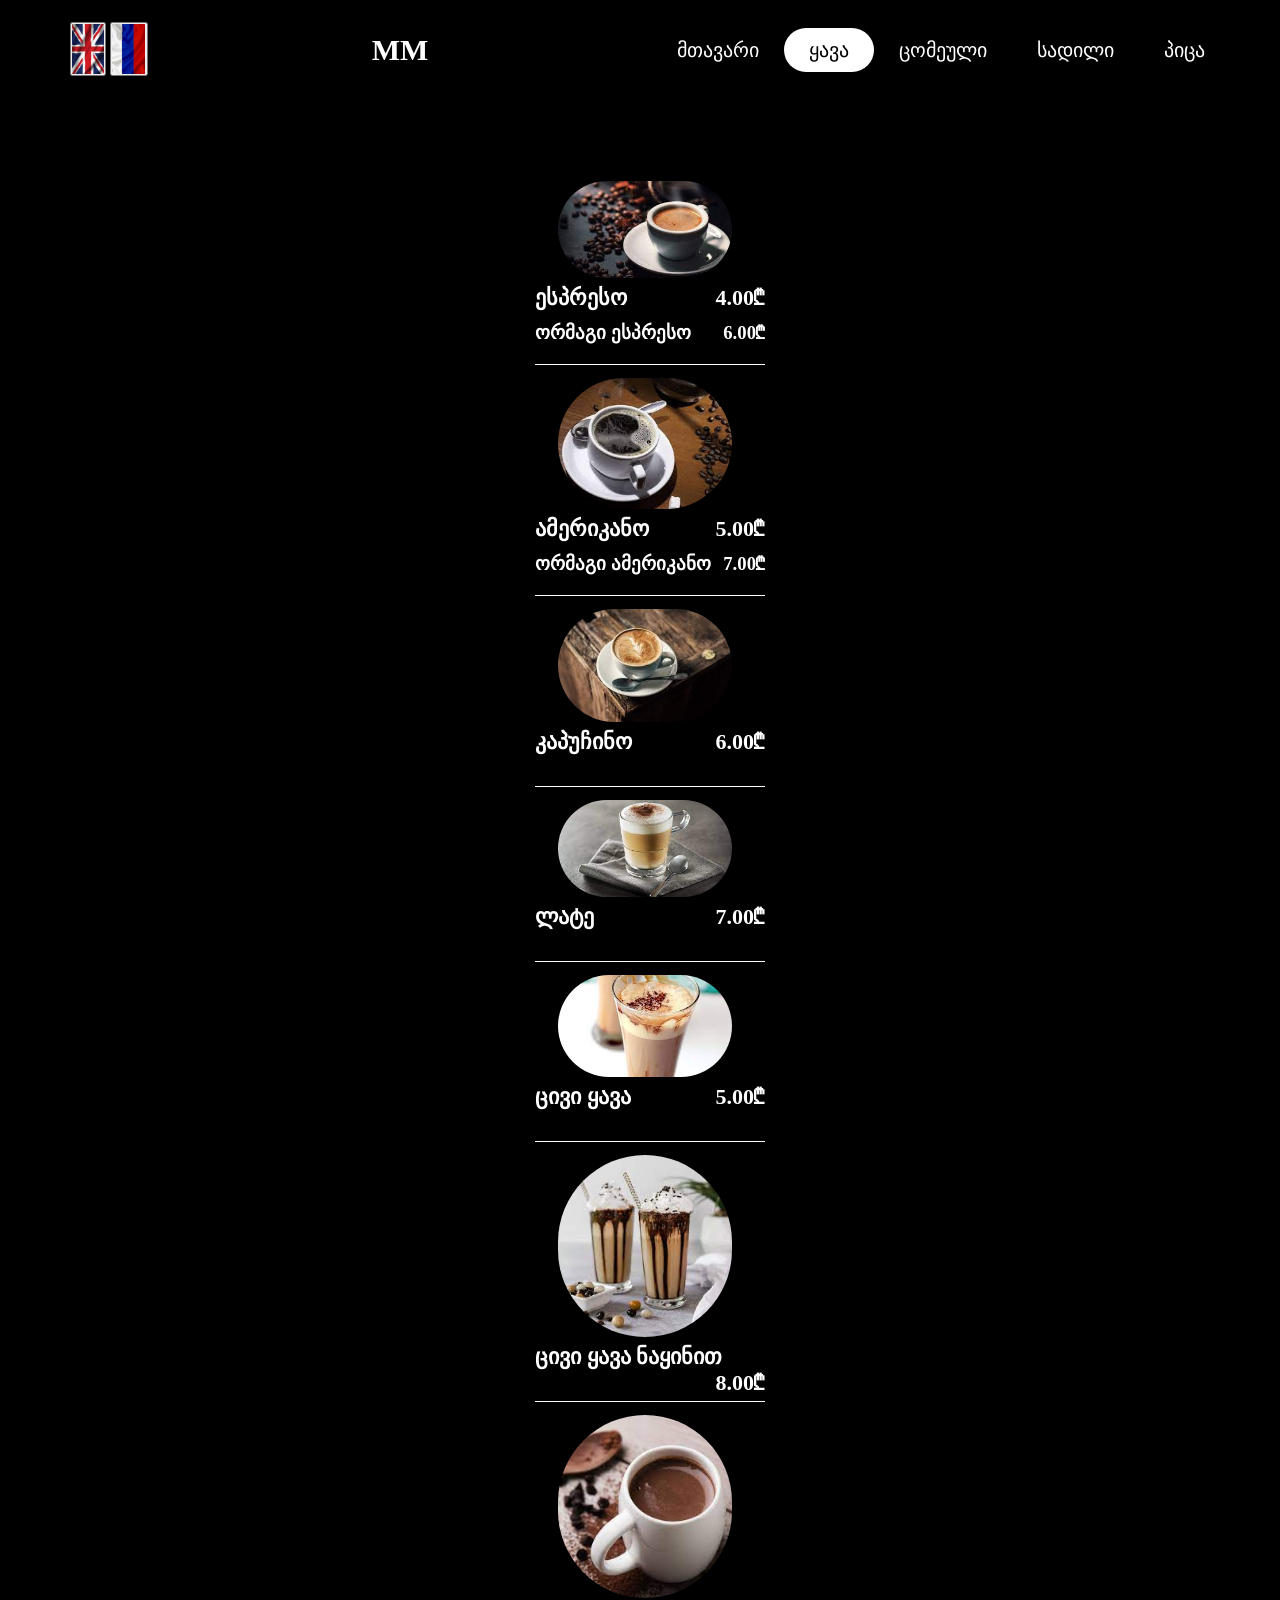
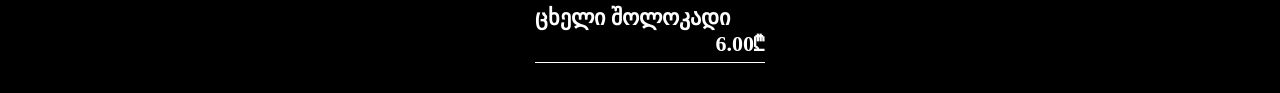
<file: yava.html>
<!DOCTYPE html>
<html lang="en">
<head>
    <meta charset="UTF-8">
    <meta http-equiv="X-UA-Compatible" content="IE=edge">
    <meta name="viewport" content="width=device-width, initial-scale=1.0">
    <title>MM</title>
    <link rel="stylesheet" href="styles.css" >

</head>
<body>
    <header>
        <div class="inglisuri">
            <a href="form.html">
                <button>
                <div class="inglisuri-image">
                <img src="british.jpg" alt="">
                </div>
                </button>
            </a>
            <a href="russian.html">
                <button>
                <div class="russian-image">
                <img src="russian.jpg" alt="">
                </div>
                </button>
            </a>
        </div>
        <div class="logo">MM</div>
        <div class="hamburger">
            <div class="line"></div>
            <div class="line"></div>
            <div class="line"></div>
        </div>

        <nav class="nav-bar">
            <ul>
                <li>
                     <a href="index.html" >მთავარი</a>
                </li>
                <li>
                     <a href="yava.html" class="active">ყავა</a>
                </li>
                <li>
                     <a href="comeuli.html">ცომეული</a>
                </li>
                <li>
                     <a href="sadili.html">სადილი</a>
                </li>
                <li>
                     <a href="pica.html">პიცა</a>
                </li>
            </ul>
        </nav>
    </header>
    <script>
        hamburger = document.querySelector(".hamburger");
        hamburger.onclick = function() {
            navBar = document.querySelector(".nav-bar");
            navBar.classList.toggle("active");
        }
    </script>
    <div class="background">
        
    <div class="menu">
        <div id="yava" class="yava">
        <div class="h1"><center><h1>ყავა</h1></center></div>
        <div class="single-menu">
            <img src="espreso.jpg" alt="">
            <div class="menu-content">
            <h4>ესპრესო<span>4.00₾</span></h4>
            <h3>ორმაგი ესპრესო<span>6.00₾</span></h3>
            </div>
        </div>  
        
        <div class="single-menu">
            <img src="amerikano.jpg" alt="">
            <div class="menu-content">
            <h4>ამერიკანო<span>5.00₾</span></h4>
            <h3>ორმაგი ამერიკანო<span>7.00₾</span></h3>
            </div>
        </div>
        <div class="single-menu">
            <img src="kapuchino.jpg" alt="">
            <div class="menu-content">
            <h4>კაპუჩინო<span>6.00₾</span></h4>
            </div>
        </div>
        <div class="single-menu">
            <img src="late.jpg" alt="">
            <div class="menu-content">
            <h4>ლატე<span>7.00₾</span></h4>
            </div>
        </div>
        <div class="single-menu">
            <img src="civi yava.jpg" alt="">
            <div class="menu-content">
            <h4>ცივი ყავა<span>5.00₾</span></h4>
            </div>
        </div> 
        <div class="single-menu">
            <img src="civi yava nayinit.jpg" alt="">
            <div class="menu-content">
            <h4>ცივი ყავა ნაყინით<span>8.00₾</span></h4>
            </div>
        </div>
        <div class="single-menu">
            <img src="cxeli shokoladii.jpg" alt="">
            <div class="menu-content">
            <h4>ცხელი შოლოკადი<span>6.00₾</span></h4>
            </div>
        </div>
        </div>
    </div>
    </div>       
</body>
</html>
</file>
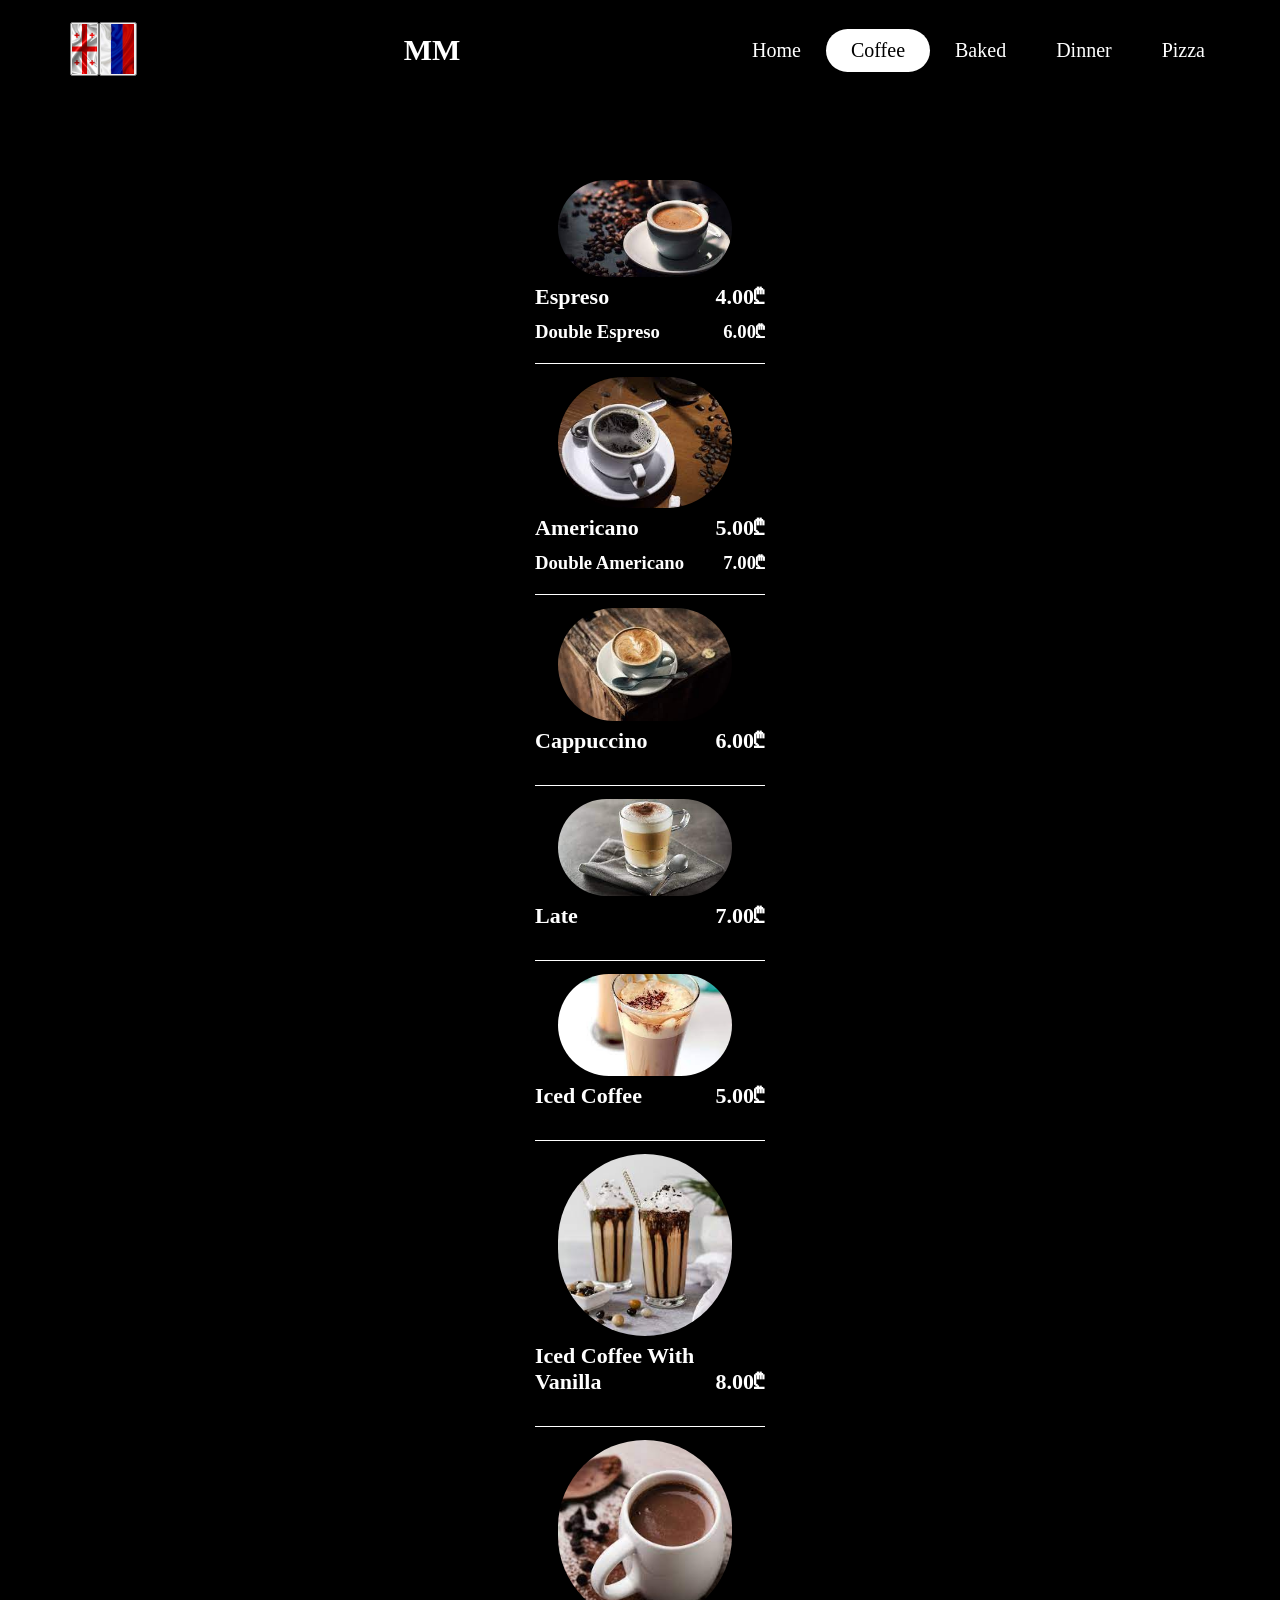
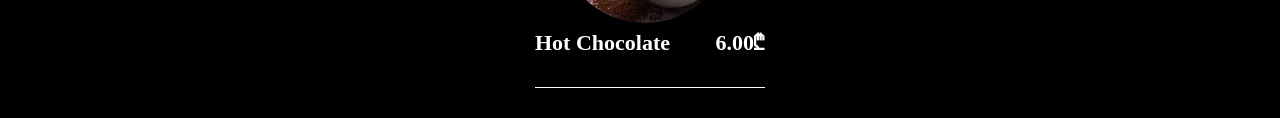
<file: yavaform.html>
<!DOCTYPE html>
<html lang="en">
<head>
    <meta charset="UTF-8">
    <meta http-equiv="X-UA-Compatible" content="IE=edge">
    <meta name="viewport" content="width=device-width, initial-scale=1.0">
    <title>MM</title>
    <link rel="stylesheet" href="styles.css" >

</head>
<body>
    <header>
        <div class="back">
            <a href="index.html">
                <button>
                <div class="back-image">
                <img src="saqartvelo.jpg" alt="">
                </div>
                </button>
            </a>
            <a href="russian.html">
                <button>
                <div class="russian-image">
                <img src="russian.jpg" alt="">
                </div>
                </button>
            </a>
        </div>
        <div class="logo">MM</div>
        <div class="hamburger">
            <div class="line"></div>
            <div class="line"></div>
            <div class="line"></div>
        </div>

        <nav class="nav-bar">
            <ul>
                <li>
                     <a href="form.html" >Home</a>
                </li>
                <li>
                     <a href="yavaform.html" class="active">Coffee</a>
                </li>
                <li>
                     <a href="comeuliform.html">Baked</a>
                </li>
                <li>
                     <a href="sadiliform.html">Dinner</a>
                </li>
                <li>
                     <a href="pizzaform.html">Pizza</a>
                </li>
            </ul>
        </nav>
    </header>
    <script>
        hamburger = document.querySelector(".hamburger");
        hamburger.onclick = function() {
            navBar = document.querySelector(".nav-bar");
            navBar.classList.toggle("active");
        }
    </script>
    <div class="background">
        
    <div class="menu">
        <div id="yava" class="yava">
        <div class="h1"><center><h1>Coffee</h1></center></div>
        <div class="single-menu">
            <img src="espreso.jpg" alt="">
            <div class="menu-content">
            <h4>Espreso<span>4.00₾</span></h4>
            <h3>Double Espreso<span>6.00₾</span></h3>
            </div>
        </div>  
        
        <div class="single-menu">
            <img src="amerikano.jpg" alt="">
            <div class="menu-content">
            <h4>Americano<span>5.00₾</span></h4>
            <h3>Double Americano<span>7.00₾</span></h3>
            </div>
        </div>
        <div class="single-menu">
            <img src="kapuchino.jpg" alt="">
            <div class="menu-content">
            <h4>Cappuccino<span>6.00₾</span></h4>
            </div>
        </div>
        <div class="single-menu">
            <img src="late.jpg" alt="">
            <div class="menu-content">
            <h4>Late<span>7.00₾</span></h4>
            </div>
        </div>
        <div class="single-menu">
            <img src="civi yava.jpg" alt="">
            <div class="menu-content">
            <h4>Iced Coffee<span>5.00₾</span></h4>
            </div>
        </div> 
        <div class="single-menu">
            <img src="civi yava nayinit.jpg" alt="">
            <div class="menu-content">
            <h4>Iced Coffee with vanilla<span>8.00₾</span></h4>
            </div>
        </div>
        <div class="single-menu">
            <img src="cxeli shokoladii.jpg" alt="">
            <div class="menu-content">
            <h4>Hot Chocolate<span>6.00₾</span></h4>
            </div>
        </div>
        </div>
    </div>
    </div>       
</body>
</html>
</file>
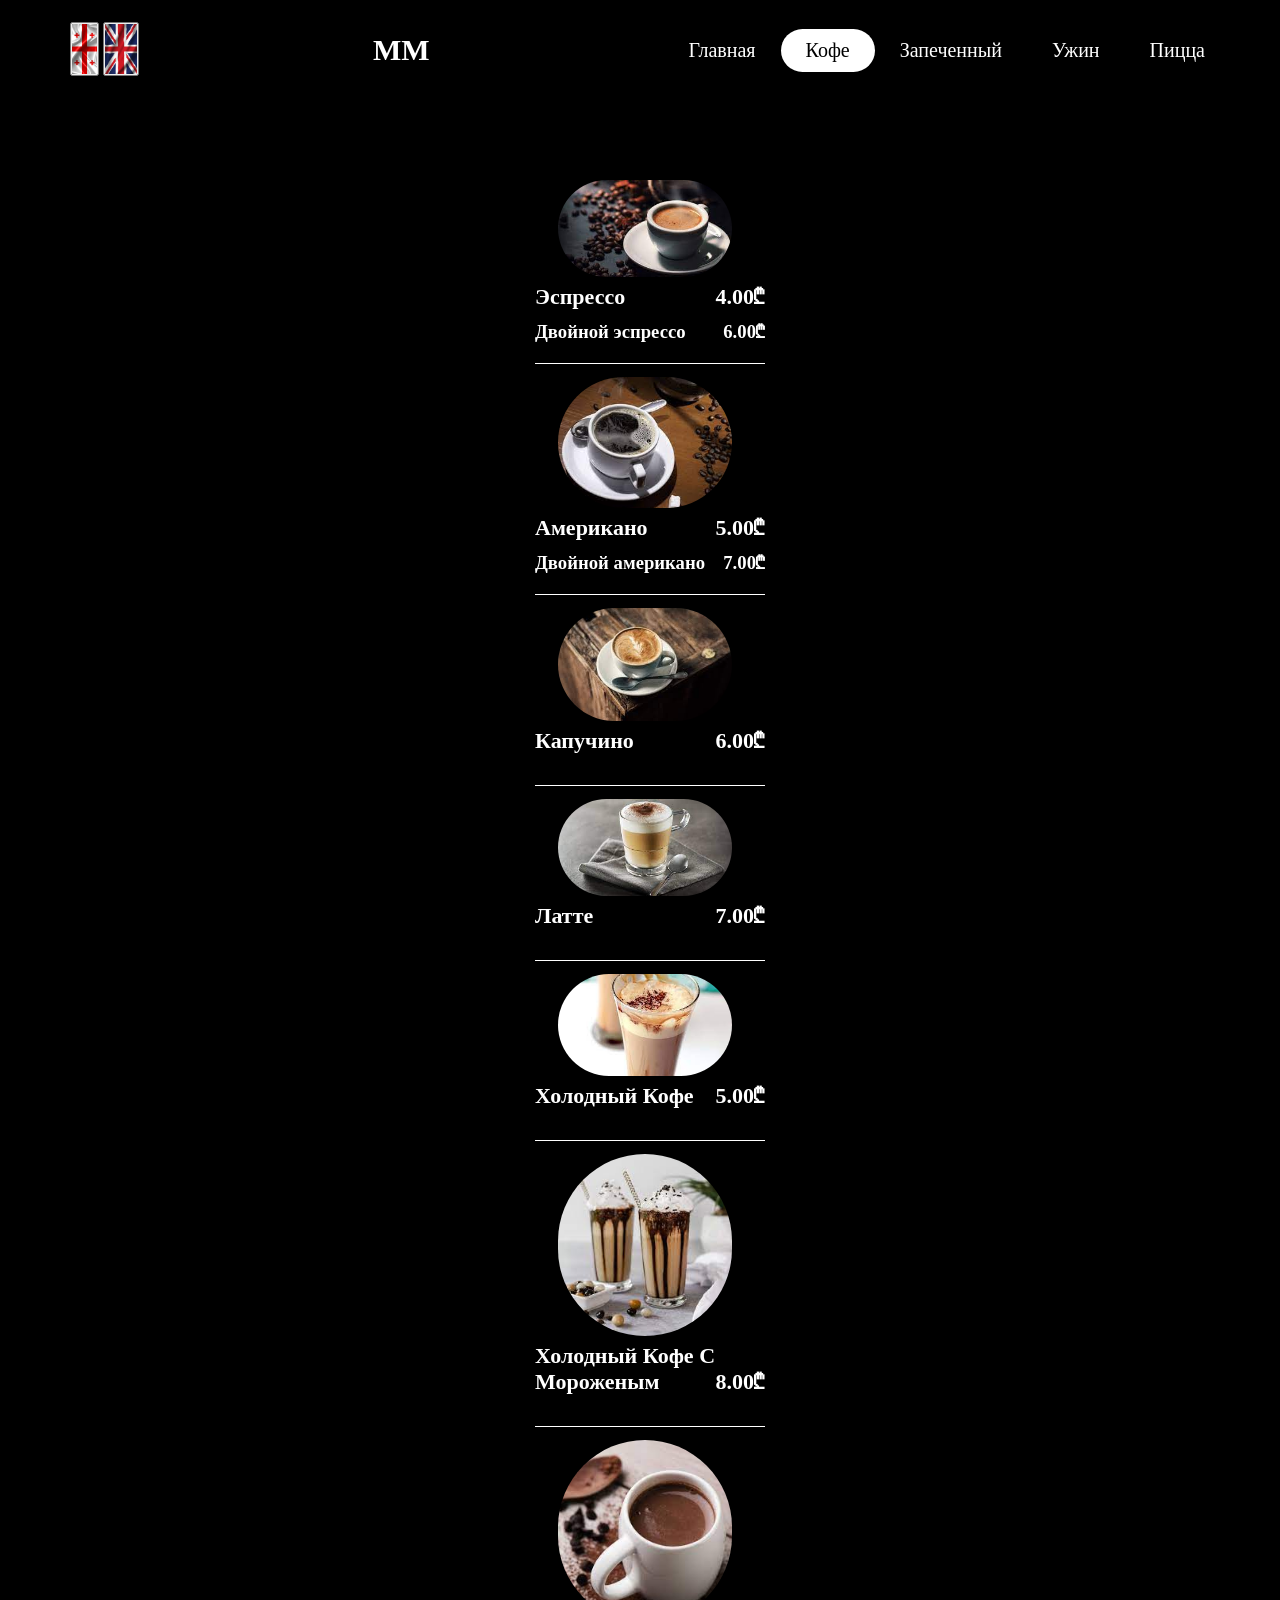
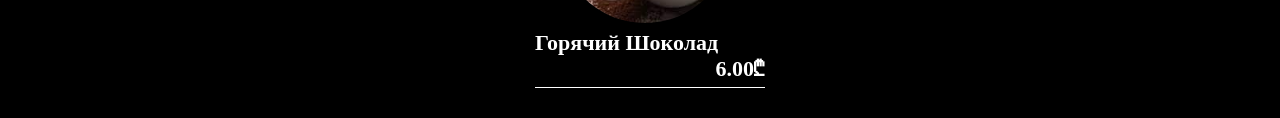
<file: yavarusian.html>
<!DOCTYPE html>
<html lang="en">
<head>
    <meta charset="UTF-8">
    <meta http-equiv="X-UA-Compatible" content="IE=edge">
    <meta name="viewport" content="width=device-width, initial-scale=1.0">
    <title>MM</title>
    <link rel="stylesheet" href="styles.css" >

</head>
<body>
    <header>
        <div class="inglisuri">
            <a href="index.html">
                <button>
                <div class="back-image">
                <img src="saqartvelo.jpg" alt="">
                </div>
                </button>
            </a>
            <a href="form.html">
                <button>
                <div class="inglisuri-image">
                <img src="british.jpg" alt="">
                </div>
                </button>
            </a>
        </div>
        <div class="logo">MM</div>
        <div class="hamburger">
            <div class="line"></div>
            <div class="line"></div>
            <div class="line"></div>
        </div>

        <nav class="nav-bar">
            <ul>
                <li>
                     <a href="index.html" >Главная</a>
                </li>
                <li>
                     <a href="yavarusian.html" class="active">Кофе</a>
                </li>
                <li>
                     <a href="comeulirusian.html">Запеченный</a>
                </li>
                <li>
                     <a href="sadilirusian.html">Ужин</a>
                </li>
                <li>
                     <a href="picarussian.html">Пицца</a>
                </li>
            </ul>
        </nav>
    </header>
    <script>
        hamburger = document.querySelector(".hamburger");
        hamburger.onclick = function() {
            navBar = document.querySelector(".nav-bar");
            navBar.classList.toggle("active");
        }
    </script>
    <div class="background">
        
    <div class="menu">
        <div id="yava" class="yava">
        <div class="h1"><center><h1>кофе</h1></center></div>
        <div class="single-menu">
            <img src="espreso.jpg" alt="">
            <div class="menu-content">
            <h4>Эспрессо<span>4.00₾</span></h4>
            <h3>Двойной эспрессо<span>6.00₾</span></h3>
            </div>
        </div>  
        
        <div class="single-menu">
            <img src="amerikano.jpg" alt="">
            <div class="menu-content">
            <h4>Американо<span>5.00₾</span></h4>
            <h3>Двойной американо<span>7.00₾</span></h3>
            </div>
        </div>
        <div class="single-menu">
            <img src="kapuchino.jpg" alt="">
            <div class="menu-content">
            <h4>Капучино<span>6.00₾</span></h4>
            </div>
        </div>
        <div class="single-menu">
            <img src="late.jpg" alt="">
            <div class="menu-content">
            <h4>Латте<span>7.00₾</span></h4>
            </div>
        </div>
        <div class="single-menu">
            <img src="civi yava.jpg" alt="">
            <div class="menu-content">
            <h4>Холодный кофе<span>5.00₾</span></h4>
            </div>
        </div> 
        <div class="single-menu">
            <img src="civi yava nayinit.jpg" alt="">
            <div class="menu-content">
            <h4>Холодный кофе с мороженым<span>8.00₾</span></h4>
            </div>
        </div>
        <div class="single-menu">
            <img src="cxeli shokoladii.jpg" alt="">
            <div class="menu-content">
            <h4>Горячий шоколад<span>6.00₾</span></h4>
            </div>
        </div>
        </div>
    </div>
    </div>       
</body>
</html>
</file>
<file: styles.css>
* {
    margin: 0;
    padding: 0;
    list-style: none;
    scroll-behavior: smooth;
    box-sizing: border-box;
    text-decoration: none;
    font-family: "Google Sans Regular";
}

header {
    width: 100%;
    height: 100px;
    margin-bottom: -100px;
    background: #000000;
    display: flex;
    align-items: center;
    justify-content: space-between;
    padding: 0 100px;
}

.logo {
    font-size: 30px;
    font-weight: bold;
    color: #ffffff;
    mask-image: url("background4.png");
}

.hamburger {
    display:  none;
}

.nav-bar ul {
    display: flex;
}

.nav-bar ul li a {
    display: block;
    color: #ffffff;
    font-size: 20px;
    padding: 10px 25px;
    border-radius: 50px;
    transition: 0.2s;
    max-width: 0 5px;
}

.nav-bar ul li a:hover {
    color: #000000;
    background: #ffffff;
}

.nav-bar ul li a.active {
    color: #000000;
    background: #ffffff;
}

@media only screen and (max-width: 1320px) {
    header{
        padding: 0 50px;
    }

}

@media only screen and (max-width: 1100px) {
    header{
        padding: 0 50px;
    }
    
}

@media only screen and (max-width: 900px) {
    .hamburger {
        display: block;
        cursor: pointer;
    }
    .hamburger .line {
        width: 30px;
        height: 3px;
        background: #ffffff;
        margin: 6px 0;
    }
    .nav-bar.active {
        height: 450px;
    }
    .nav-bar {
        height: 0;
        position: absolute;
        top: 80px;
        left: 0;
        right:0;
        width: 100vw;
        background: #000000;
        transition: 0.5s;
        overflow: hidden;
    }
    .nav-bar ul {
        display: block;
        width: fit-content;
        margin: 80px auto 0 auto; 
        text-align: center;
        transition: 0.5s;
        opacity: 0;
    }
    .nav-bar.active ul {
        opacity: 1;
    }
    .nav-bar ul li a {
        margin-bottom: 12px;
    }
}



.h1 {
    padding-top: 20px;
    color: #000000;
    margin-bottom: 30px;
    font-style:oblique;
    text-align: center;
  }

.title {
    color: rgb(0, 0, 0);
    text-align:center;
    margin-bottom: -10px;   
}

.title h4{
    text-transform:capitalize;
    font-size:36px;
    position:relative;
    display:inline-block;
    margin-top: 0;
}

.title h4 span {
    display:block;
    font-size:18px;
    font-style:italic;
    font-weight: bold;
    position: relative;
    margin-left: 15px;
    margin-bottom: -10px;
}

.title h4::before {
    position: absolute;
    content: "";
    width: 100px;
    height: 2px;
    background-color: rgb(0, 0, 0);
    bottom:0;
    left:50%;
    transform: translateX(-50%)
}



.title h3{
    text-transform:capitalize;
    font-size:36px;
    position:relative;
    display:inline-block;
    margin-top: 0;
}

.title h3 span {
    display:block;
    font-size:18px;
    font-style:italic;
    font-weight: bold;
    position: relative;
    margin-left: 15px;
    margin-bottom: -10px;
}

.title h3::before {
    position: absolute;
    content: "";
    width: 100px;
    height: 2px;
    background-color: #000000;
    bottom:0;
    left:50%;
    transform: translateX(-50%)
}

.single-menu h3 span {
    float: right;
    color: #ffffff;
    font-size: italic;
    padding-bottom: 4px;
    margin-left: -56px;
}
.menu {
    width: 250px;
    margin-top: 50px;
    margin-bottom: 100px;
    margin-left: auto;
    margin-right: auto;
    padding: 20px;
}

.wrapper {
    width: 1200px;
    margin: 100px auto;
}

.menu {
    display: flex;
    flex-wrap:wrap;
    justify-content:space-between;
}

.single-menu {
    color: rgb(255, 255, 255);
    flex-basis: 380px;
    margin-bottom: 10px;
    padding-bottom: 20px;
    border-bottom: 1px solid rgb(255, 255, 255);
}



.single-menu{

    flex-direction: row;
} 

.single-menu:hover img{
    border-radius: 0;
    
}

.single-menu img {
    max-width: 180px;
    margin-right: 30px;
    margin-left: 20px;
    border-radius: 150px ;
    padding: 3px;
    transition:.5s;
}

.single-menu h4 {
    text-transform: capitalize;
    font-size: 22px;
    border-bottom: 1px dashed #000000;
    margin-bottom: 5px;
    padding-bottom: 5px;
}

.single-menu h4 span {
    float: right;
    color: #ffffff;
    font-size: italic;;
}

.background {
    background: rgb(0, 0, 0);
    padding-top: 20px;
}

.inglisuri {
    margin-left: 20px;
}

.inglisuri-image {
    display: flex;
    width: 32px;
    height: 50px;
}

.back {
    width: auto;
    display: flex;
    height: auto;
    margin-left: 20px;
}

.back-image {
    display: flex;
    width: 25px;
    height: 50px;
}

.russian-image {
    display:flex;
    width:34px;
    height: 50px;
}

.back-image-russian {
        display: flex;
        width: 5px;
        height: 50px;
        margin-right: 20px;
}

.back-georgian {
    margin-right: 40px;
}

.bug {
    margin-right: 40px;
    display: flex;
}

.bug-form {
    display:flex;
    margin-right: 25px;
}

.mm {
    color: rgb(0, 0, 0);
}

html, body {
    height: 100%;
}
/* აქ არის background ი */
.container {
    width: 100%;
    height: 100%;
    margin: 0px;
    padding: 0px;
    overflow-x: hidden;
    background: url("background 1.png");
    background-repeat: no-repeat;
    background-position: center;
    background-size: cover;
}

.container-form {
    width: 100%;
    height: 100%;
    margin: 0px;
    padding: 0px; 
    overflow-x: hidden;
    background: url("background4.png");
    background-repeat: no-repeat;
    background-position: center;
    background-size: cover;
}

.container-russian {
    width: 100%;
    height: 100%;
    margin: 0px;
    padding: 0px;
    overflow-x: hidden;
    background: url("background.5.png");
    background-repeat: no-repeat;
    background-position: center;
    background-size: cover;
}

.wrapper .button {
    display: inline-block;
    height: 40px;
    width: 40px;
    margin: 0 5px;
    background: rgb(255, 255, 255);
    border-radius: 50px;
    cursor: pointer;
    box-shadow: 0px 10px 10px rgba(0, 0, 0, 0.1);
}

.wrapper .button .icon {
    display: inline-block;
    height: 40px;
    width: 40px;
    text-align: center;
    border-radius: 50px;
    box-sizing: border-box;
    line-height: 50px;
}

.wrapper .button .icon i {
    font-size: 25px;
    line-height: 10px;
}

.icon  a {
    color:rgb(0, 0, 0);
}
</file>
